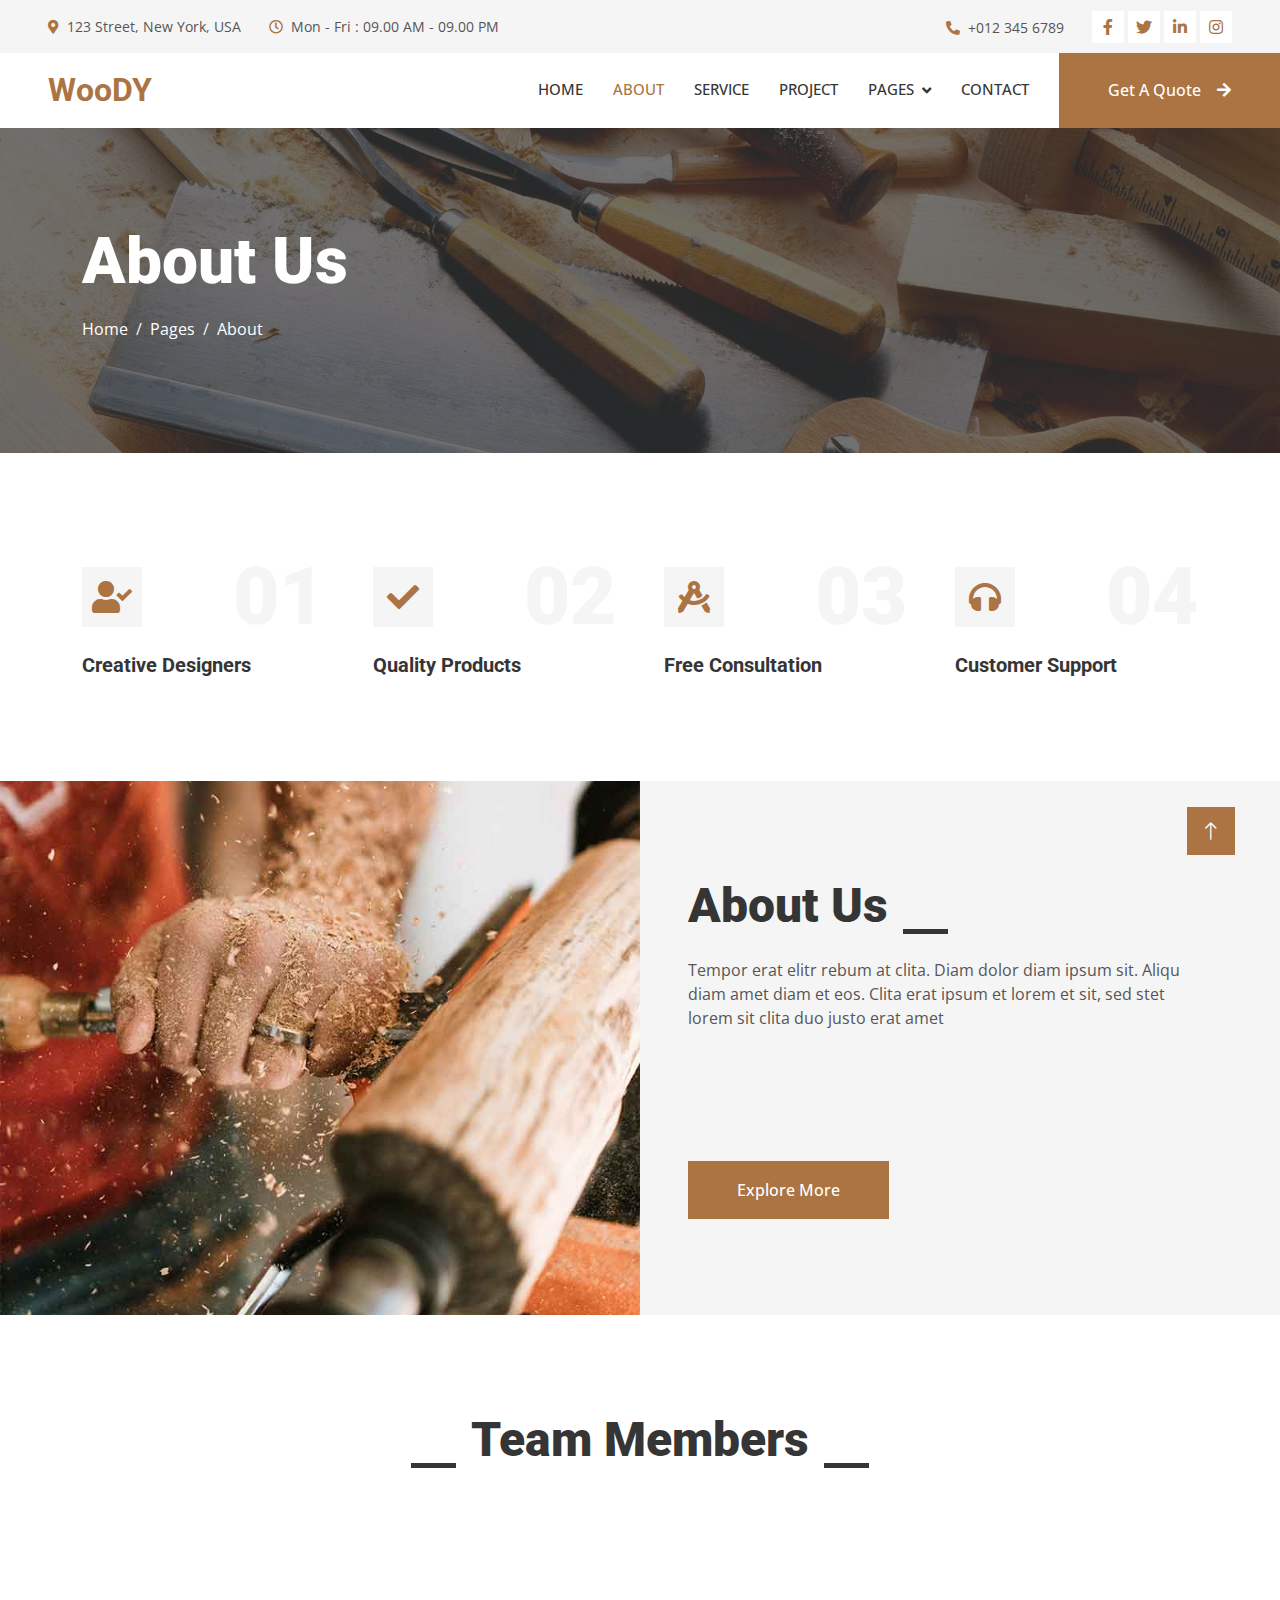
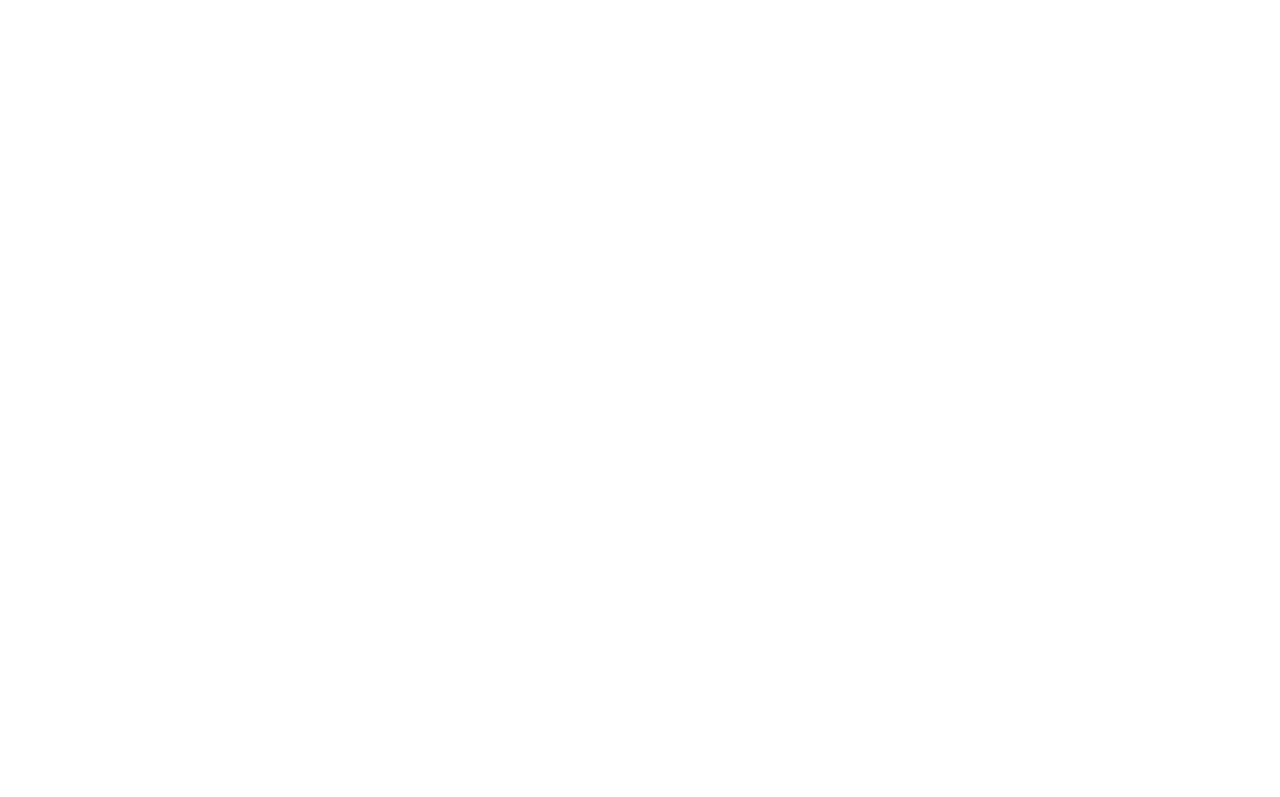
<file: about.html>
<!DOCTYPE html>
<html lang="en">

<head>
    <meta charset="utf-8">
    <title>Woody - Carpenter Website Template</title>
    <meta content="width=device-width, initial-scale=1.0" name="viewport">
    <meta content="" name="keywords">
    <meta content="" name="description">

    <!-- Favicon -->
    <link href="img/favicon.ico" rel="icon">

    <!-- Google Web Fonts -->
    <link rel="preconnect" href="https://fonts.googleapis.com">
    <link rel="preconnect" href="https://fonts.gstatic.com" crossorigin>
    <link href="https://fonts.googleapis.com/css2?family=Open+Sans:wght@400;500&family=Roboto:wght@500;700;900&display=swap" rel="stylesheet"> 

    <!-- Icon Font Stylesheet -->
    <link href="https://cdnjs.cloudflare.com/ajax/libs/font-awesome/5.10.0/css/all.min.css" rel="stylesheet">
    <link href="https://cdn.jsdelivr.net/npm/bootstrap-icons@1.4.1/font/bootstrap-icons.css" rel="stylesheet">

    <!-- Libraries Stylesheet -->
    <link href="lib/animate/animate.min.css" rel="stylesheet">
    <link href="lib/owlcarousel/assets/owl.carousel.min.css" rel="stylesheet">
    <link href="lib/lightbox/css/lightbox.min.css" rel="stylesheet">

    <!-- Customized Bootstrap Stylesheet -->
    <link href="css/bootstrap.min.css" rel="stylesheet">

    <!-- Template Stylesheet -->
    <link href="css/style.css" rel="stylesheet">
</head>

<body>
    <!-- Spinner Start -->
    <div id="spinner" class="show bg-white position-fixed translate-middle w-100 vh-100 top-50 start-50 d-flex align-items-center justify-content-center">
        <div class="spinner-grow text-primary" style="width: 3rem; height: 3rem;" role="status">
            <span class="sr-only">Loading...</span>
        </div>
    </div>
    <!-- Spinner End -->


    <!-- Topbar Start -->
    <div class="container-fluid bg-light p-0">
        <div class="row gx-0 d-none d-lg-flex">
            <div class="col-lg-7 px-5 text-start">
                <div class="h-100 d-inline-flex align-items-center py-3 me-4">
                    <small class="fa fa-map-marker-alt text-primary me-2"></small>
                    <small>123 Street, New York, USA</small>
                </div>
                <div class="h-100 d-inline-flex align-items-center py-3">
                    <small class="far fa-clock text-primary me-2"></small>
                    <small>Mon - Fri : 09.00 AM - 09.00 PM</small>
                </div>
            </div>
            <div class="col-lg-5 px-5 text-end">
                <div class="h-100 d-inline-flex align-items-center py-3 me-4">
                    <small class="fa fa-phone-alt text-primary me-2"></small>
                    <small>+012 345 6789</small>
                </div>
                <div class="h-100 d-inline-flex align-items-center">
                    <a class="btn btn-sm-square bg-white text-primary me-1" href=""><i class="fab fa-facebook-f"></i></a>
                    <a class="btn btn-sm-square bg-white text-primary me-1" href=""><i class="fab fa-twitter"></i></a>
                    <a class="btn btn-sm-square bg-white text-primary me-1" href=""><i class="fab fa-linkedin-in"></i></a>
                    <a class="btn btn-sm-square bg-white text-primary me-0" href=""><i class="fab fa-instagram"></i></a>
                </div>
            </div>
        </div>
    </div>
    <!-- Topbar End -->


    <!-- Navbar Start -->
    <nav class="navbar navbar-expand-lg bg-white navbar-light sticky-top p-0">
        <a href="index.html" class="navbar-brand d-flex align-items-center px-4 px-lg-5">
            <h2 class="m-0 text-primary">WooDY</h2>
        </a>
        <button type="button" class="navbar-toggler me-4" data-bs-toggle="collapse" data-bs-target="#navbarCollapse">
            <span class="navbar-toggler-icon"></span>
        </button>
        <div class="collapse navbar-collapse" id="navbarCollapse">
            <div class="navbar-nav ms-auto p-4 p-lg-0">
                <a href="index.html" class="nav-item nav-link">Home</a>
                <a href="about.html" class="nav-item nav-link active">About</a>
                <a href="service.html" class="nav-item nav-link">Service</a>
                <a href="project.html" class="nav-item nav-link">Project</a>
                <div class="nav-item dropdown">
                    <a href="#" class="nav-link dropdown-toggle" data-bs-toggle="dropdown">Pages</a>
                    <div class="dropdown-menu fade-up m-0">
                        <a href="feature.html" class="dropdown-item">Feature</a>
                        <a href="quote.html" class="dropdown-item">Free Quote</a>
                        <a href="team.html" class="dropdown-item">Our Team</a>
                        <a href="testimonial.html" class="dropdown-item">Testimonial</a>
                        <a href="404.html" class="dropdown-item">404 Page</a>
                    </div>
                </div>
                <a href="contact.html" class="nav-item nav-link">Contact</a>
            </div>
            <a href="" class="btn btn-primary py-4 px-lg-5 d-none d-lg-block">Get A Quote<i class="fa fa-arrow-right ms-3"></i></a>
        </div>
    </nav>
    <!-- Navbar End -->


    <!-- Page Header Start -->
    <div class="container-fluid page-header py-5 mb-5">
        <div class="container py-5">
            <h1 class="display-3 text-white mb-3 animated slideInDown">About Us</h1>
            <nav aria-label="breadcrumb animated slideInDown">
                <ol class="breadcrumb">
                    <li class="breadcrumb-item"><a class="text-white" href="#">Home</a></li>
                    <li class="breadcrumb-item"><a class="text-white" href="#">Pages</a></li>
                    <li class="breadcrumb-item text-white active" aria-current="page">About</li>
                </ol>
            </nav>
        </div>
    </div>
    <!-- Page Header End -->


    <!-- Feature Start -->
    <div class="container-xxl py-5">
        <div class="container">
            <div class="row g-5">
                <div class="col-md-6 col-lg-3 wow fadeIn" data-wow-delay="0.1s">
                    <div class="d-flex align-items-center justify-content-between mb-2">
                        <div class="d-flex align-items-center justify-content-center bg-light" style="width: 60px; height: 60px;">
                            <i class="fa fa-user-check fa-2x text-primary"></i>
                        </div>
                        <h1 class="display-1 text-light mb-0">01</h1>
                    </div>
                    <h5>Creative Designers</h5>
                </div>
                <div class="col-md-6 col-lg-3 wow fadeIn" data-wow-delay="0.3s">
                    <div class="d-flex align-items-center justify-content-between mb-2">
                        <div class="d-flex align-items-center justify-content-center bg-light" style="width: 60px; height: 60px;">
                            <i class="fa fa-check fa-2x text-primary"></i>
                        </div>
                        <h1 class="display-1 text-light mb-0">02</h1>
                    </div>
                    <h5>Quality Products</h5>
                </div>
                <div class="col-md-6 col-lg-3 wow fadeIn" data-wow-delay="0.5s">
                    <div class="d-flex align-items-center justify-content-between mb-2">
                        <div class="d-flex align-items-center justify-content-center bg-light" style="width: 60px; height: 60px;">
                            <i class="fa fa-drafting-compass fa-2x text-primary"></i>
                        </div>
                        <h1 class="display-1 text-light mb-0">03</h1>
                    </div>
                    <h5>Free Consultation</h5>
                </div>
                <div class="col-md-6 col-lg-3 wow fadeIn" data-wow-delay="0.7s">
                    <div class="d-flex align-items-center justify-content-between mb-2">
                        <div class="d-flex align-items-center justify-content-center bg-light" style="width: 60px; height: 60px;">
                            <i class="fa fa-headphones fa-2x text-primary"></i>
                        </div>
                        <h1 class="display-1 text-light mb-0">04</h1>
                    </div>
                    <h5>Customer Support</h5>
                </div>
            </div>
        </div>
    </div>
    <!-- Feature Start -->



    <!-- About Start -->
    <div class="container-fluid bg-light overflow-hidden my-5 px-lg-0">
        <div class="container about px-lg-0">
            <div class="row g-0 mx-lg-0">
                <div class="col-lg-6 ps-lg-0" style="min-height: 400px;">
                    <div class="position-relative h-100">
                        <img class="position-absolute img-fluid w-100 h-100" src="img/about.jpg" style="object-fit: cover;" alt="">
                    </div>
                </div>
                <div class="col-lg-6 about-text py-5 wow fadeIn" data-wow-delay="0.5s">
                    <div class="p-lg-5 pe-lg-0">
                        <div class="section-title text-start">
                            <h1 class="display-5 mb-4">About Us</h1>
                        </div>
                        <p class="mb-4 pb-2">Tempor erat elitr rebum at clita. Diam dolor diam ipsum sit. Aliqu diam amet diam et eos. Clita erat ipsum et lorem et sit, sed stet lorem sit clita duo justo erat amet</p>
                        <div class="row g-4 mb-4 pb-2">
                            <div class="col-sm-6 wow fadeIn" data-wow-delay="0.1s">
                                <div class="d-flex align-items-center">
                                    <div class="d-flex flex-shrink-0 align-items-center justify-content-center bg-white" style="width: 60px; height: 60px;">
                                        <i class="fa fa-users fa-2x text-primary"></i>
                                    </div>
                                    <div class="ms-3">
                                        <h2 class="text-primary mb-1" data-toggle="counter-up">1234</h2>
                                        <p class="fw-medium mb-0">Happy Clients</p>
                                    </div>
                                </div>
                            </div>
                            <div class="col-sm-6 wow fadeIn" data-wow-delay="0.3s">
                                <div class="d-flex align-items-center">
                                    <div class="d-flex flex-shrink-0 align-items-center justify-content-center bg-white" style="width: 60px; height: 60px;">
                                        <i class="fa fa-check fa-2x text-primary"></i>
                                    </div>
                                    <div class="ms-3">
                                        <h2 class="text-primary mb-1" data-toggle="counter-up">1234</h2>
                                        <p class="fw-medium mb-0">Projects Done</p>
                                    </div>
                                </div>
                            </div>
                        </div>
                        <a href="" class="btn btn-primary py-3 px-5">Explore More</a>
                    </div>
                </div>
            </div>
        </div>
    </div>
    <!-- About End -->


    <!-- Team Start -->
    <div class="container-xxl py-5">
        <div class="container">
            <div class="section-title text-center">
                <h1 class="display-5 mb-5">Team Members</h1>
            </div>
            <div class="row g-4">
                <div class="col-lg-3 col-md-6 wow fadeInUp" data-wow-delay="0.1s">
                    <div class="team-item">
                        <div class="overflow-hidden position-relative">
                            <img class="img-fluid" src="img/team-1.jpg" alt="">
                            <div class="team-social">
                                <a class="btn btn-square" href=""><i class="fab fa-facebook-f"></i></a>
                                <a class="btn btn-square" href=""><i class="fab fa-twitter"></i></a>
                                <a class="btn btn-square" href=""><i class="fab fa-instagram"></i></a>
                            </div>
                        </div>
                        <div class="text-center border border-5 border-light border-top-0 p-4">
                            <h5 class="mb-0">Full Name</h5>
                            <small>Designation</small>
                        </div>
                    </div>
                </div>
                <div class="col-lg-3 col-md-6 wow fadeInUp" data-wow-delay="0.3s">
                    <div class="team-item">
                        <div class="overflow-hidden position-relative">
                            <img class="img-fluid" src="img/team-2.jpg" alt="">
                            <div class="team-social">
                                <a class="btn btn-square" href=""><i class="fab fa-facebook-f"></i></a>
                                <a class="btn btn-square" href=""><i class="fab fa-twitter"></i></a>
                                <a class="btn btn-square" href=""><i class="fab fa-instagram"></i></a>
                            </div>
                        </div>
                        <div class="text-center border border-5 border-light border-top-0 p-4">
                            <h5 class="mb-0">Full Name</h5>
                            <small>Designation</small>
                        </div>
                    </div>
                </div>
                <div class="col-lg-3 col-md-6 wow fadeInUp" data-wow-delay="0.5s">
                    <div class="team-item">
                        <div class="overflow-hidden position-relative">
                            <img class="img-fluid" src="img/team-3.jpg" alt="">
                            <div class="team-social">
                                <a class="btn btn-square" href=""><i class="fab fa-facebook-f"></i></a>
                                <a class="btn btn-square" href=""><i class="fab fa-twitter"></i></a>
                                <a class="btn btn-square" href=""><i class="fab fa-instagram"></i></a>
                            </div>
                        </div>
                        <div class="text-center border border-5 border-light border-top-0 p-4">
                            <h5 class="mb-0">Full Name</h5>
                            <small>Designation</small>
                        </div>
                    </div>
                </div>
                <div class="col-lg-3 col-md-6 wow fadeInUp" data-wow-delay="0.7s">
                    <div class="team-item">
                        <div class="overflow-hidden position-relative">
                            <img class="img-fluid" src="img/team-4.jpg" alt="">
                            <div class="team-social">
                                <a class="btn btn-square" href=""><i class="fab fa-facebook-f"></i></a>
                                <a class="btn btn-square" href=""><i class="fab fa-twitter"></i></a>
                                <a class="btn btn-square" href=""><i class="fab fa-instagram"></i></a>
                            </div>
                        </div>
                        <div class="text-center border border-5 border-light border-top-0 p-4">
                            <h5 class="mb-0">Full Name</h5>
                            <small>Designation</small>
                        </div>
                    </div>
                </div>
            </div>
        </div>
    </div>
    <!-- Team End -->
        

    <!-- Footer Start -->
    <div class="container-fluid bg-dark text-light footer mt-5 pt-5 wow fadeIn" data-wow-delay="0.1s">
        <div class="container py-5">
            <div class="row g-5">
                <div class="col-lg-3 col-md-6">
                    <h4 class="text-light mb-4">Address</h4>
                    <p class="mb-2"><i class="fa fa-map-marker-alt me-3"></i>123 Street, New York, USA</p>
                    <p class="mb-2"><i class="fa fa-phone-alt me-3"></i>+012 345 67890</p>
                    <p class="mb-2"><i class="fa fa-envelope me-3"></i>info@example.com</p>
                    <div class="d-flex pt-2">
                        <a class="btn btn-outline-light btn-social" href=""><i class="fab fa-twitter"></i></a>
                        <a class="btn btn-outline-light btn-social" href=""><i class="fab fa-facebook-f"></i></a>
                        <a class="btn btn-outline-light btn-social" href=""><i class="fab fa-youtube"></i></a>
                        <a class="btn btn-outline-light btn-social" href=""><i class="fab fa-linkedin-in"></i></a>
                    </div>
                </div>
                <div class="col-lg-3 col-md-6">
                    <h4 class="text-light mb-4">Services</h4>
                    <a class="btn btn-link" href="">General Carpentry</a>
                    <a class="btn btn-link" href="">Furniture Remodeling</a>
                    <a class="btn btn-link" href="">Wooden Floor</a>
                    <a class="btn btn-link" href="">Wooden Furniture</a>
                    <a class="btn btn-link" href="">Custom Carpentry</a>
                </div>
                <div class="col-lg-3 col-md-6">
                    <h4 class="text-light mb-4">Quick Links</h4>
                    <a class="btn btn-link" href="">About Us</a>
                    <a class="btn btn-link" href="">Contact Us</a>
                    <a class="btn btn-link" href="">Our Services</a>
                    <a class="btn btn-link" href="">Terms & Condition</a>
                    <a class="btn btn-link" href="">Support</a>
                </div>
                <div class="col-lg-3 col-md-6">
                    <h4 class="text-light mb-4">Newsletter</h4>
                    <p>Dolor amet sit justo amet elitr clita ipsum elitr est.</p>
                    <div class="position-relative mx-auto" style="max-width: 400px;">
                        <input class="form-control border-0 w-100 py-3 ps-4 pe-5" type="text" placeholder="Your email">
                        <button type="button" class="btn btn-primary py-2 position-absolute top-0 end-0 mt-2 me-2">SignUp</button>
                    </div>
                </div>
            </div>
        </div>
        <div class="container">
            <div class="copyright">
                <div class="row">
                    <div class="col-md-6 text-center text-md-start mb-3 mb-md-0">
                        &copy; <a class="border-bottom" href="#">Your Site Name</a>, All Right Reserved.
                    </div>
                    <div class="col-md-6 text-center text-md-end">
                        <!--/*** This template is free as long as you keep the footer author’s credit link/attribution link/backlink. If you'd like to use the template without the footer author’s credit link/attribution link/backlink, you can purchase the Credit Removal License from "https://htmlcodex.com/credit-removal". Thank you for your support. ***/-->
                        Designed By <a class="border-bottom" href="https://htmlcodex.com">HTML Codex</a>
                    </div>
                </div>
            </div>
        </div>
    </div>
    <!-- Footer End -->


    <!-- Back to Top -->
    <a href="#" class="btn btn-lg btn-primary btn-lg-square rounded-0 back-to-top"><i class="bi bi-arrow-up"></i></a>


    <!-- JavaScript Libraries -->
    <script src="https://code.jquery.com/jquery-3.4.1.min.js"></script>
    <script src="https://cdn.jsdelivr.net/npm/bootstrap@5.0.0/dist/js/bootstrap.bundle.min.js"></script>
    <script src="lib/wow/wow.min.js"></script>
    <script src="lib/easing/easing.min.js"></script>
    <script src="lib/waypoints/waypoints.min.js"></script>
    <script src="lib/counterup/counterup.min.js"></script>
    <script src="lib/owlcarousel/owl.carousel.min.js"></script>
    <script src="lib/isotope/isotope.pkgd.min.js"></script>
    <script src="lib/lightbox/js/lightbox.min.js"></script>

    <!-- Template Javascript -->
    <script src="js/main.js"></script>
</body>

</html>
</file>
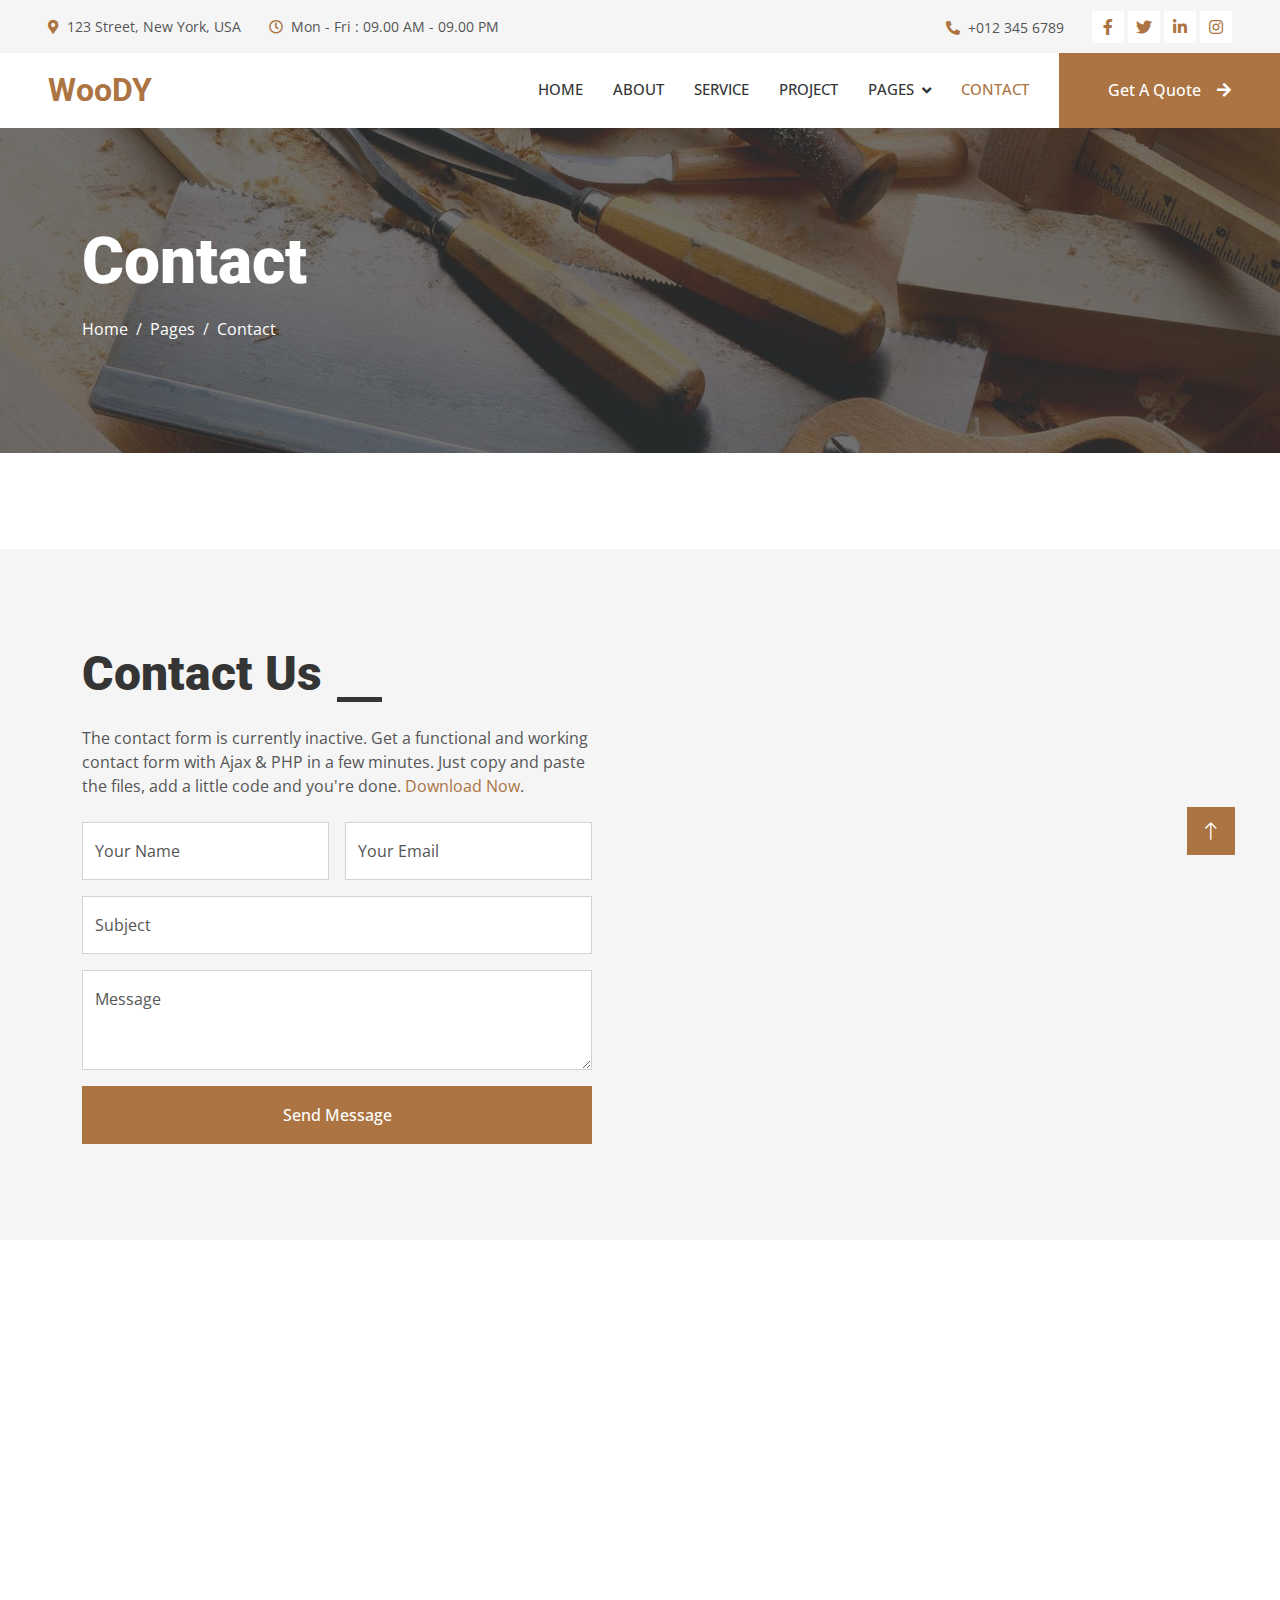
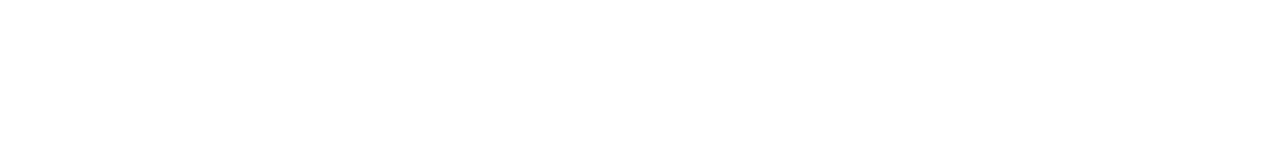
<file: contact.html>
<!DOCTYPE html>
<html lang="en">

<head>
    <meta charset="utf-8">
    <title>Woody - Carpenter Website Template</title>
    <meta content="width=device-width, initial-scale=1.0" name="viewport">
    <meta content="" name="keywords">
    <meta content="" name="description">

    <!-- Favicon -->
    <link href="img/favicon.ico" rel="icon">

    <!-- Google Web Fonts -->
    <link rel="preconnect" href="https://fonts.googleapis.com">
    <link rel="preconnect" href="https://fonts.gstatic.com" crossorigin>
    <link href="https://fonts.googleapis.com/css2?family=Open+Sans:wght@400;500&family=Roboto:wght@500;700;900&display=swap" rel="stylesheet"> 

    <!-- Icon Font Stylesheet -->
    <link href="https://cdnjs.cloudflare.com/ajax/libs/font-awesome/5.10.0/css/all.min.css" rel="stylesheet">
    <link href="https://cdn.jsdelivr.net/npm/bootstrap-icons@1.4.1/font/bootstrap-icons.css" rel="stylesheet">

    <!-- Libraries Stylesheet -->
    <link href="lib/animate/animate.min.css" rel="stylesheet">
    <link href="lib/owlcarousel/assets/owl.carousel.min.css" rel="stylesheet">
    <link href="lib/lightbox/css/lightbox.min.css" rel="stylesheet">

    <!-- Customized Bootstrap Stylesheet -->
    <link href="css/bootstrap.min.css" rel="stylesheet">

    <!-- Template Stylesheet -->
    <link href="css/style.css" rel="stylesheet">
</head>

<body>
    <!-- Spinner Start -->
    <div id="spinner" class="show bg-white position-fixed translate-middle w-100 vh-100 top-50 start-50 d-flex align-items-center justify-content-center">
        <div class="spinner-grow text-primary" style="width: 3rem; height: 3rem;" role="status">
            <span class="sr-only">Loading...</span>
        </div>
    </div>
    <!-- Spinner End -->


    <!-- Topbar Start -->
    <div class="container-fluid bg-light p-0">
        <div class="row gx-0 d-none d-lg-flex">
            <div class="col-lg-7 px-5 text-start">
                <div class="h-100 d-inline-flex align-items-center py-3 me-4">
                    <small class="fa fa-map-marker-alt text-primary me-2"></small>
                    <small>123 Street, New York, USA</small>
                </div>
                <div class="h-100 d-inline-flex align-items-center py-3">
                    <small class="far fa-clock text-primary me-2"></small>
                    <small>Mon - Fri : 09.00 AM - 09.00 PM</small>
                </div>
            </div>
            <div class="col-lg-5 px-5 text-end">
                <div class="h-100 d-inline-flex align-items-center py-3 me-4">
                    <small class="fa fa-phone-alt text-primary me-2"></small>
                    <small>+012 345 6789</small>
                </div>
                <div class="h-100 d-inline-flex align-items-center">
                    <a class="btn btn-sm-square bg-white text-primary me-1" href=""><i class="fab fa-facebook-f"></i></a>
                    <a class="btn btn-sm-square bg-white text-primary me-1" href=""><i class="fab fa-twitter"></i></a>
                    <a class="btn btn-sm-square bg-white text-primary me-1" href=""><i class="fab fa-linkedin-in"></i></a>
                    <a class="btn btn-sm-square bg-white text-primary me-0" href=""><i class="fab fa-instagram"></i></a>
                </div>
            </div>
        </div>
    </div>
    <!-- Topbar End -->


    <!-- Navbar Start -->
    <nav class="navbar navbar-expand-lg bg-white navbar-light sticky-top p-0">
        <a href="index.html" class="navbar-brand d-flex align-items-center px-4 px-lg-5">
            <h2 class="m-0 text-primary">WooDY</h2>
        </a>
        <button type="button" class="navbar-toggler me-4" data-bs-toggle="collapse" data-bs-target="#navbarCollapse">
            <span class="navbar-toggler-icon"></span>
        </button>
        <div class="collapse navbar-collapse" id="navbarCollapse">
            <div class="navbar-nav ms-auto p-4 p-lg-0">
                <a href="index.html" class="nav-item nav-link">Home</a>
                <a href="about.html" class="nav-item nav-link">About</a>
                <a href="service.html" class="nav-item nav-link">Service</a>
                <a href="project.html" class="nav-item nav-link">Project</a>
                <div class="nav-item dropdown">
                    <a href="#" class="nav-link dropdown-toggle" data-bs-toggle="dropdown">Pages</a>
                    <div class="dropdown-menu fade-up m-0">
                        <a href="feature.html" class="dropdown-item">Feature</a>
                        <a href="quote.html" class="dropdown-item">Free Quote</a>
                        <a href="team.html" class="dropdown-item">Our Team</a>
                        <a href="testimonial.html" class="dropdown-item">Testimonial</a>
                        <a href="404.html" class="dropdown-item">404 Page</a>
                    </div>
                </div>
                <a href="contact.html" class="nav-item nav-link active">Contact</a>
            </div>
            <a href="" class="btn btn-primary py-4 px-lg-5 d-none d-lg-block">Get A Quote<i class="fa fa-arrow-right ms-3"></i></a>
        </div>
    </nav>
    <!-- Navbar End -->


    <!-- Page Header Start -->
    <div class="container-fluid page-header py-5 mb-5">
        <div class="container py-5">
            <h1 class="display-3 text-white mb-3 animated slideInDown">Contact</h1>
            <nav aria-label="breadcrumb animated slideInDown">
                <ol class="breadcrumb">
                    <li class="breadcrumb-item"><a class="text-white" href="#">Home</a></li>
                    <li class="breadcrumb-item"><a class="text-white" href="#">Pages</a></li>
                    <li class="breadcrumb-item text-white active" aria-current="page">Contact</li>
                </ol>
            </nav>
        </div>
    </div>
    <!-- Page Header End -->


    <!-- Contact Start -->
    <div class="container-fluid bg-light overflow-hidden px-lg-0" style="margin: 6rem 0;">
        <div class="container contact px-lg-0">
            <div class="row g-0 mx-lg-0">
                <div class="col-lg-6 contact-text py-5 wow fadeIn" data-wow-delay="0.5s">
                    <div class="p-lg-5 ps-lg-0">
                        <div class="section-title text-start">
                            <h1 class="display-5 mb-4">Contact Us</h1>
                        </div>
                        <p class="mb-4">The contact form is currently inactive. Get a functional and working contact form with Ajax & PHP in a few minutes. Just copy and paste the files, add a little code and you're done. <a href="https://htmlcodex.com/contact-form">Download Now</a>.</p>
                        <form>
                            <div class="row g-3">
                                <div class="col-md-6">
                                    <div class="form-floating">
                                        <input type="text" class="form-control" id="name" placeholder="Your Name">
                                        <label for="name">Your Name</label>
                                    </div>
                                </div>
                                <div class="col-md-6">
                                    <div class="form-floating">
                                        <input type="email" class="form-control" id="email" placeholder="Your Email">
                                        <label for="email">Your Email</label>
                                    </div>
                                </div>
                                <div class="col-12">
                                    <div class="form-floating">
                                        <input type="text" class="form-control" id="subject" placeholder="Subject">
                                        <label for="subject">Subject</label>
                                    </div>
                                </div>
                                <div class="col-12">
                                    <div class="form-floating">
                                        <textarea class="form-control" placeholder="Leave a message here" id="message" style="height: 100px"></textarea>
                                        <label for="message">Message</label>
                                    </div>
                                </div>
                                <div class="col-12">
                                    <button class="btn btn-primary w-100 py-3" type="submit">Send Message</button>
                                </div>
                            </div>
                        </form>
                    </div>
                </div>
                <div class="col-lg-6 pe-lg-0" style="min-height: 400px;">
                    <div class="position-relative h-100">
                        <iframe class="position-absolute w-100 h-100" style="object-fit: cover;"
                        src="https://www.google.com/maps/embed?pb=!1m18!1m12!1m3!1d3001156.4288297426!2d-78.01371936852176!3d42.72876761954724!2m3!1f0!2f0!3f0!3m2!1i1024!2i768!4f13.1!3m3!1m2!1s0x4ccc4bf0f123a5a9%3A0xddcfc6c1de189567!2sNew%20York%2C%20USA!5e0!3m2!1sen!2sbd!4v1603794290143!5m2!1sen!2sbd"
                        frameborder="0" allowfullscreen="" aria-hidden="false"
                        tabindex="0"></iframe>
                    </div>
                </div>
            </div>
        </div>
    </div>
    <!-- Contact End -->


    <!-- Footer Start -->
    <div class="container-fluid bg-dark text-light footer pt-5 wow fadeIn" data-wow-delay="0.1s" style="margin-top: 6rem;">
        <div class="container py-5">
            <div class="row g-5">
                <div class="col-lg-3 col-md-6">
                    <h4 class="text-light mb-4">Address</h4>
                    <p class="mb-2"><i class="fa fa-map-marker-alt me-3"></i>123 Street, New York, USA</p>
                    <p class="mb-2"><i class="fa fa-phone-alt me-3"></i>+012 345 67890</p>
                    <p class="mb-2"><i class="fa fa-envelope me-3"></i>info@example.com</p>
                    <div class="d-flex pt-2">
                        <a class="btn btn-outline-light btn-social" href=""><i class="fab fa-twitter"></i></a>
                        <a class="btn btn-outline-light btn-social" href=""><i class="fab fa-facebook-f"></i></a>
                        <a class="btn btn-outline-light btn-social" href=""><i class="fab fa-youtube"></i></a>
                        <a class="btn btn-outline-light btn-social" href=""><i class="fab fa-linkedin-in"></i></a>
                    </div>
                </div>
                <div class="col-lg-3 col-md-6">
                    <h4 class="text-light mb-4">Services</h4>
                    <a class="btn btn-link" href="">Air Freight</a>
                    <a class="btn btn-link" href="">Sea Freight</a>
                    <a class="btn btn-link" href="">Road Freight</a>
                    <a class="btn btn-link" href="">Logistic Solutions</a>
                    <a class="btn btn-link" href="">Industry solutions</a>
                </div>
                <div class="col-lg-3 col-md-6">
                    <h4 class="text-light mb-4">Quick Links</h4>
                    <a class="btn btn-link" href="">About Us</a>
                    <a class="btn btn-link" href="">Contact Us</a>
                    <a class="btn btn-link" href="">Our Services</a>
                    <a class="btn btn-link" href="">Terms & Condition</a>
                    <a class="btn btn-link" href="">Support</a>
                </div>
                <div class="col-lg-3 col-md-6">
                    <h4 class="text-light mb-4">Newsletter</h4>
                    <p>Dolor amet sit justo amet elitr clita ipsum elitr est.</p>
                    <div class="position-relative mx-auto" style="max-width: 400px;">
                        <input class="form-control border-0 w-100 py-3 ps-4 pe-5" type="text" placeholder="Your email">
                        <button type="button" class="btn btn-primary py-2 position-absolute top-0 end-0 mt-2 me-2">SignUp</button>
                    </div>
                </div>
            </div>
        </div>
        <div class="container">
            <div class="copyright">
                <div class="row">
                    <div class="col-md-6 text-center text-md-start mb-3 mb-md-0">
                        &copy; <a class="border-bottom" href="#">Your Site Name</a>, All Right Reserved.
                    </div>
                    <div class="col-md-6 text-center text-md-end">
                        <!--/*** This template is free as long as you keep the footer author’s credit link/attribution link/backlink. If you'd like to use the template without the footer author’s credit link/attribution link/backlink, you can purchase the Credit Removal License from "https://htmlcodex.com/credit-removal". Thank you for your support. ***/-->
                        Designed By <a class="border-bottom" href="https://htmlcodex.com">HTML Codex</a>
                    </div>
                </div>
            </div>
        </div>
    </div>
    <!-- Footer End -->


    <!-- Back to Top -->
    <a href="#" class="btn btn-lg btn-primary btn-lg-square rounded-0 back-to-top"><i class="bi bi-arrow-up"></i></a>


    <!-- JavaScript Libraries -->
    <script src="https://code.jquery.com/jquery-3.4.1.min.js"></script>
    <script src="https://cdn.jsdelivr.net/npm/bootstrap@5.0.0/dist/js/bootstrap.bundle.min.js"></script>
    <script src="lib/wow/wow.min.js"></script>
    <script src="lib/easing/easing.min.js"></script>
    <script src="lib/waypoints/waypoints.min.js"></script>
    <script src="lib/counterup/counterup.min.js"></script>
    <script src="lib/owlcarousel/owl.carousel.min.js"></script>

    <!-- Template Javascript -->
    <script src="js/main.js"></script>
</body>

</html>
</file>
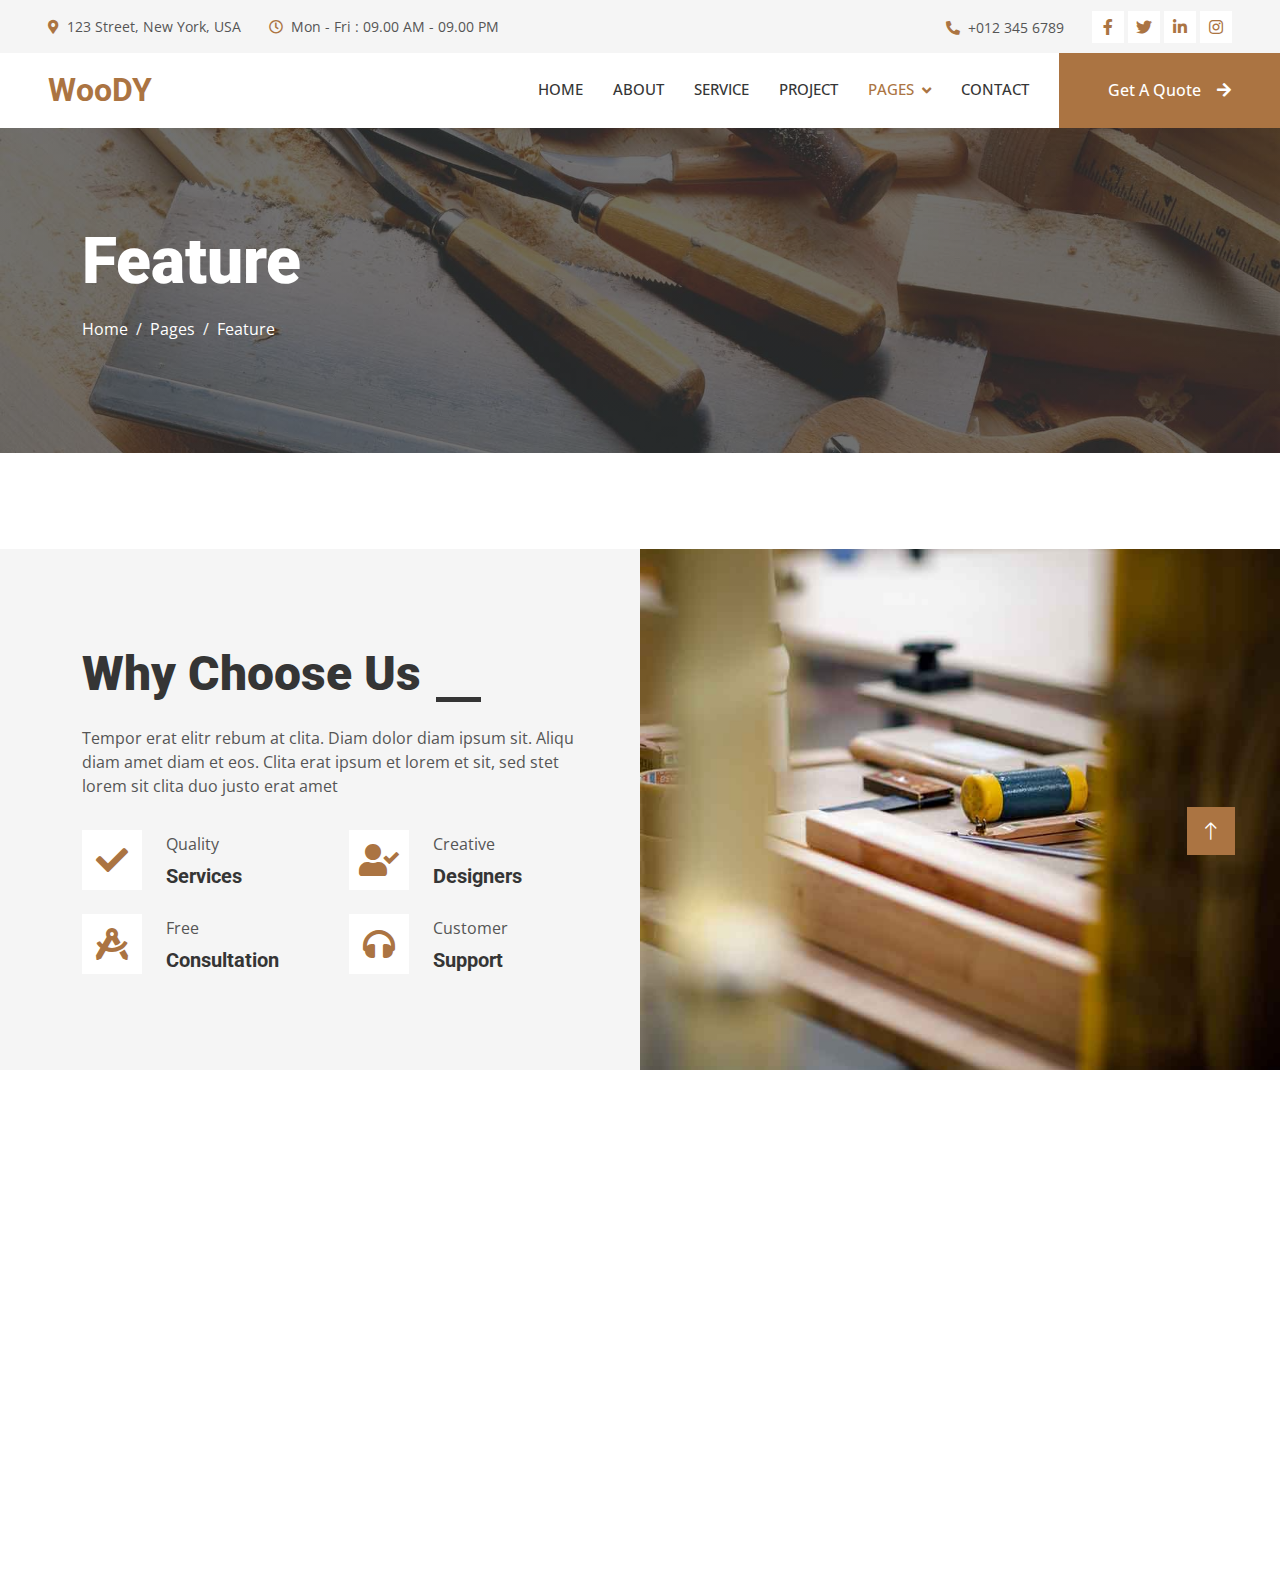
<file: feature.html>
<!DOCTYPE html>
<html lang="en">

<head>
    <meta charset="utf-8">
    <title>Woody - Carpenter Website Template</title>
    <meta content="width=device-width, initial-scale=1.0" name="viewport">
    <meta content="" name="keywords">
    <meta content="" name="description">

    <!-- Favicon -->
    <link href="img/favicon.ico" rel="icon">

    <!-- Google Web Fonts -->
    <link rel="preconnect" href="https://fonts.googleapis.com">
    <link rel="preconnect" href="https://fonts.gstatic.com" crossorigin>
    <link href="https://fonts.googleapis.com/css2?family=Open+Sans:wght@400;500&family=Roboto:wght@500;700;900&display=swap" rel="stylesheet"> 

    <!-- Icon Font Stylesheet -->
    <link href="https://cdnjs.cloudflare.com/ajax/libs/font-awesome/5.10.0/css/all.min.css" rel="stylesheet">
    <link href="https://cdn.jsdelivr.net/npm/bootstrap-icons@1.4.1/font/bootstrap-icons.css" rel="stylesheet">

    <!-- Libraries Stylesheet -->
    <link href="lib/animate/animate.min.css" rel="stylesheet">
    <link href="lib/owlcarousel/assets/owl.carousel.min.css" rel="stylesheet">
    <link href="lib/lightbox/css/lightbox.min.css" rel="stylesheet">

    <!-- Customized Bootstrap Stylesheet -->
    <link href="css/bootstrap.min.css" rel="stylesheet">

    <!-- Template Stylesheet -->
    <link href="css/style.css" rel="stylesheet">
</head>

<body>
    <!-- Spinner Start -->
    <div id="spinner" class="show bg-white position-fixed translate-middle w-100 vh-100 top-50 start-50 d-flex align-items-center justify-content-center">
        <div class="spinner-grow text-primary" style="width: 3rem; height: 3rem;" role="status">
            <span class="sr-only">Loading...</span>
        </div>
    </div>
    <!-- Spinner End -->


    <!-- Topbar Start -->
    <div class="container-fluid bg-light p-0">
        <div class="row gx-0 d-none d-lg-flex">
            <div class="col-lg-7 px-5 text-start">
                <div class="h-100 d-inline-flex align-items-center py-3 me-4">
                    <small class="fa fa-map-marker-alt text-primary me-2"></small>
                    <small>123 Street, New York, USA</small>
                </div>
                <div class="h-100 d-inline-flex align-items-center py-3">
                    <small class="far fa-clock text-primary me-2"></small>
                    <small>Mon - Fri : 09.00 AM - 09.00 PM</small>
                </div>
            </div>
            <div class="col-lg-5 px-5 text-end">
                <div class="h-100 d-inline-flex align-items-center py-3 me-4">
                    <small class="fa fa-phone-alt text-primary me-2"></small>
                    <small>+012 345 6789</small>
                </div>
                <div class="h-100 d-inline-flex align-items-center">
                    <a class="btn btn-sm-square bg-white text-primary me-1" href=""><i class="fab fa-facebook-f"></i></a>
                    <a class="btn btn-sm-square bg-white text-primary me-1" href=""><i class="fab fa-twitter"></i></a>
                    <a class="btn btn-sm-square bg-white text-primary me-1" href=""><i class="fab fa-linkedin-in"></i></a>
                    <a class="btn btn-sm-square bg-white text-primary me-0" href=""><i class="fab fa-instagram"></i></a>
                </div>
            </div>
        </div>
    </div>
    <!-- Topbar End -->


    <!-- Navbar Start -->
    <nav class="navbar navbar-expand-lg bg-white navbar-light sticky-top p-0">
        <a href="index.html" class="navbar-brand d-flex align-items-center px-4 px-lg-5">
            <h2 class="m-0 text-primary">WooDY</h2>
        </a>
        <button type="button" class="navbar-toggler me-4" data-bs-toggle="collapse" data-bs-target="#navbarCollapse">
            <span class="navbar-toggler-icon"></span>
        </button>
        <div class="collapse navbar-collapse" id="navbarCollapse">
            <div class="navbar-nav ms-auto p-4 p-lg-0">
                <a href="index.html" class="nav-item nav-link">Home</a>
                <a href="about.html" class="nav-item nav-link">About</a>
                <a href="service.html" class="nav-item nav-link">Service</a>
                <a href="project.html" class="nav-item nav-link">Project</a>
                <div class="nav-item dropdown">
                    <a href="#" class="nav-link dropdown-toggle active" data-bs-toggle="dropdown">Pages</a>
                    <div class="dropdown-menu fade-up m-0">
                        <a href="feature.html" class="dropdown-item active">Feature</a>
                        <a href="quote.html" class="dropdown-item">Free Quote</a>
                        <a href="team.html" class="dropdown-item">Our Team</a>
                        <a href="testimonial.html" class="dropdown-item">Testimonial</a>
                        <a href="404.html" class="dropdown-item">404 Page</a>
                    </div>
                </div>
                <a href="contact.html" class="nav-item nav-link">Contact</a>
            </div>
            <a href="" class="btn btn-primary py-4 px-lg-5 d-none d-lg-block">Get A Quote<i class="fa fa-arrow-right ms-3"></i></a>
        </div>
    </nav>
    <!-- Navbar End -->


    <!-- Page Header Start -->
    <div class="container-fluid page-header py-5 mb-5">
        <div class="container py-5">
            <h1 class="display-3 text-white mb-3 animated slideInDown">Feature</h1>
            <nav aria-label="breadcrumb animated slideInDown">
                <ol class="breadcrumb">
                    <li class="breadcrumb-item"><a class="text-white" href="#">Home</a></li>
                    <li class="breadcrumb-item"><a class="text-white" href="#">Pages</a></li>
                    <li class="breadcrumb-item text-white active" aria-current="page">Feature</li>
                </ol>
            </nav>
        </div>
    </div>
    <!-- Page Header End -->


    <!-- Feature Start -->
    <div class="container-fluid bg-light overflow-hidden px-lg-0" style="margin: 6rem 0;">
        <div class="container feature px-lg-0">
            <div class="row g-0 mx-lg-0">
                <div class="col-lg-6 feature-text py-5 wow fadeIn" data-wow-delay="0.5s">
                    <div class="p-lg-5 ps-lg-0">
                        <div class="section-title text-start">
                            <h1 class="display-5 mb-4">Why Choose Us</h1>
                        </div>
                        <p class="mb-4 pb-2">Tempor erat elitr rebum at clita. Diam dolor diam ipsum sit. Aliqu diam amet diam et eos. Clita erat ipsum et lorem et sit, sed stet lorem sit clita duo justo erat amet</p>
                        <div class="row g-4">
                            <div class="col-6">
                                <div class="d-flex align-items-center">
                                    <div class="d-flex flex-shrink-0 align-items-center justify-content-center bg-white" style="width: 60px; height: 60px;">
                                        <i class="fa fa-check fa-2x text-primary"></i>
                                    </div>
                                    <div class="ms-4">
                                        <p class="mb-2">Quality</p>
                                        <h5 class="mb-0">Services</h5>
                                    </div>
                                </div>
                            </div>
                            <div class="col-6">
                                <div class="d-flex align-items-center">
                                    <div class="d-flex flex-shrink-0 align-items-center justify-content-center bg-white" style="width: 60px; height: 60px;">
                                        <i class="fa fa-user-check fa-2x text-primary"></i>
                                    </div>
                                    <div class="ms-4">
                                        <p class="mb-2">Creative</p>
                                        <h5 class="mb-0">Designers</h5>
                                    </div>
                                </div>
                            </div>
                            <div class="col-6">
                                <div class="d-flex align-items-center">
                                    <div class="d-flex flex-shrink-0 align-items-center justify-content-center bg-white" style="width: 60px; height: 60px;">
                                        <i class="fa fa-drafting-compass fa-2x text-primary"></i>
                                    </div>
                                    <div class="ms-4">
                                        <p class="mb-2">Free</p>
                                        <h5 class="mb-0">Consultation</h5>
                                    </div>
                                </div>
                            </div>
                            <div class="col-6">
                                <div class="d-flex align-items-center">
                                    <div class="d-flex flex-shrink-0 align-items-center justify-content-center bg-white" style="width: 60px; height: 60px;">
                                        <i class="fa fa-headphones fa-2x text-primary"></i>
                                    </div>
                                    <div class="ms-4">
                                        <p class="mb-2">Customer</p>
                                        <h5 class="mb-0">Support</h5>
                                    </div>
                                </div>
                            </div>
                        </div>
                    </div>
                </div>
                <div class="col-lg-6 pe-lg-0" style="min-height: 400px;">
                    <div class="position-relative h-100">
                        <img class="position-absolute img-fluid w-100 h-100" src="img/feature.jpg" style="object-fit: cover;" alt="">
                    </div>
                </div>
            </div>
        </div>
    </div>
    <!-- Feature End -->
        

    <!-- Footer Start -->
    <div class="container-fluid bg-dark text-light footer mt-5 pt-5 wow fadeIn" data-wow-delay="0.1s">
        <div class="container py-5">
            <div class="row g-5">
                <div class="col-lg-3 col-md-6">
                    <h4 class="text-light mb-4">Address</h4>
                    <p class="mb-2"><i class="fa fa-map-marker-alt me-3"></i>123 Street, New York, USA</p>
                    <p class="mb-2"><i class="fa fa-phone-alt me-3"></i>+012 345 67890</p>
                    <p class="mb-2"><i class="fa fa-envelope me-3"></i>info@example.com</p>
                    <div class="d-flex pt-2">
                        <a class="btn btn-outline-light btn-social" href=""><i class="fab fa-twitter"></i></a>
                        <a class="btn btn-outline-light btn-social" href=""><i class="fab fa-facebook-f"></i></a>
                        <a class="btn btn-outline-light btn-social" href=""><i class="fab fa-youtube"></i></a>
                        <a class="btn btn-outline-light btn-social" href=""><i class="fab fa-linkedin-in"></i></a>
                    </div>
                </div>
                <div class="col-lg-3 col-md-6">
                    <h4 class="text-light mb-4">Services</h4>
                    <a class="btn btn-link" href="">General Carpentry</a>
                    <a class="btn btn-link" href="">Furniture Remodeling</a>
                    <a class="btn btn-link" href="">Wooden Floor</a>
                    <a class="btn btn-link" href="">Wooden Furniture</a>
                    <a class="btn btn-link" href="">Custom Carpentry</a>
                </div>
                <div class="col-lg-3 col-md-6">
                    <h4 class="text-light mb-4">Quick Links</h4>
                    <a class="btn btn-link" href="">About Us</a>
                    <a class="btn btn-link" href="">Contact Us</a>
                    <a class="btn btn-link" href="">Our Services</a>
                    <a class="btn btn-link" href="">Terms & Condition</a>
                    <a class="btn btn-link" href="">Support</a>
                </div>
                <div class="col-lg-3 col-md-6">
                    <h4 class="text-light mb-4">Newsletter</h4>
                    <p>Dolor amet sit justo amet elitr clita ipsum elitr est.</p>
                    <div class="position-relative mx-auto" style="max-width: 400px;">
                        <input class="form-control border-0 w-100 py-3 ps-4 pe-5" type="text" placeholder="Your email">
                        <button type="button" class="btn btn-primary py-2 position-absolute top-0 end-0 mt-2 me-2">SignUp</button>
                    </div>
                </div>
            </div>
        </div>
        <div class="container">
            <div class="copyright">
                <div class="row">
                    <div class="col-md-6 text-center text-md-start mb-3 mb-md-0">
                        &copy; <a class="border-bottom" href="#">Your Site Name</a>, All Right Reserved.
                    </div>
                    <div class="col-md-6 text-center text-md-end">
                        <!--/*** This template is free as long as you keep the footer author’s credit link/attribution link/backlink. If you'd like to use the template without the footer author’s credit link/attribution link/backlink, you can purchase the Credit Removal License from "https://htmlcodex.com/credit-removal". Thank you for your support. ***/-->
                        Designed By <a class="border-bottom" href="https://htmlcodex.com">HTML Codex</a>
                    </div>
                </div>
            </div>
        </div>
    </div>
    <!-- Footer End -->


    <!-- Back to Top -->
    <a href="#" class="btn btn-lg btn-primary btn-lg-square rounded-0 back-to-top"><i class="bi bi-arrow-up"></i></a>


    <!-- JavaScript Libraries -->
    <script src="https://code.jquery.com/jquery-3.4.1.min.js"></script>
    <script src="https://cdn.jsdelivr.net/npm/bootstrap@5.0.0/dist/js/bootstrap.bundle.min.js"></script>
    <script src="lib/wow/wow.min.js"></script>
    <script src="lib/easing/easing.min.js"></script>
    <script src="lib/waypoints/waypoints.min.js"></script>
    <script src="lib/counterup/counterup.min.js"></script>
    <script src="lib/owlcarousel/owl.carousel.min.js"></script>
    <script src="lib/isotope/isotope.pkgd.min.js"></script>
    <script src="lib/lightbox/js/lightbox.min.js"></script>

    <!-- Template Javascript -->
    <script src="js/main.js"></script>
</body>

</html>
</file>
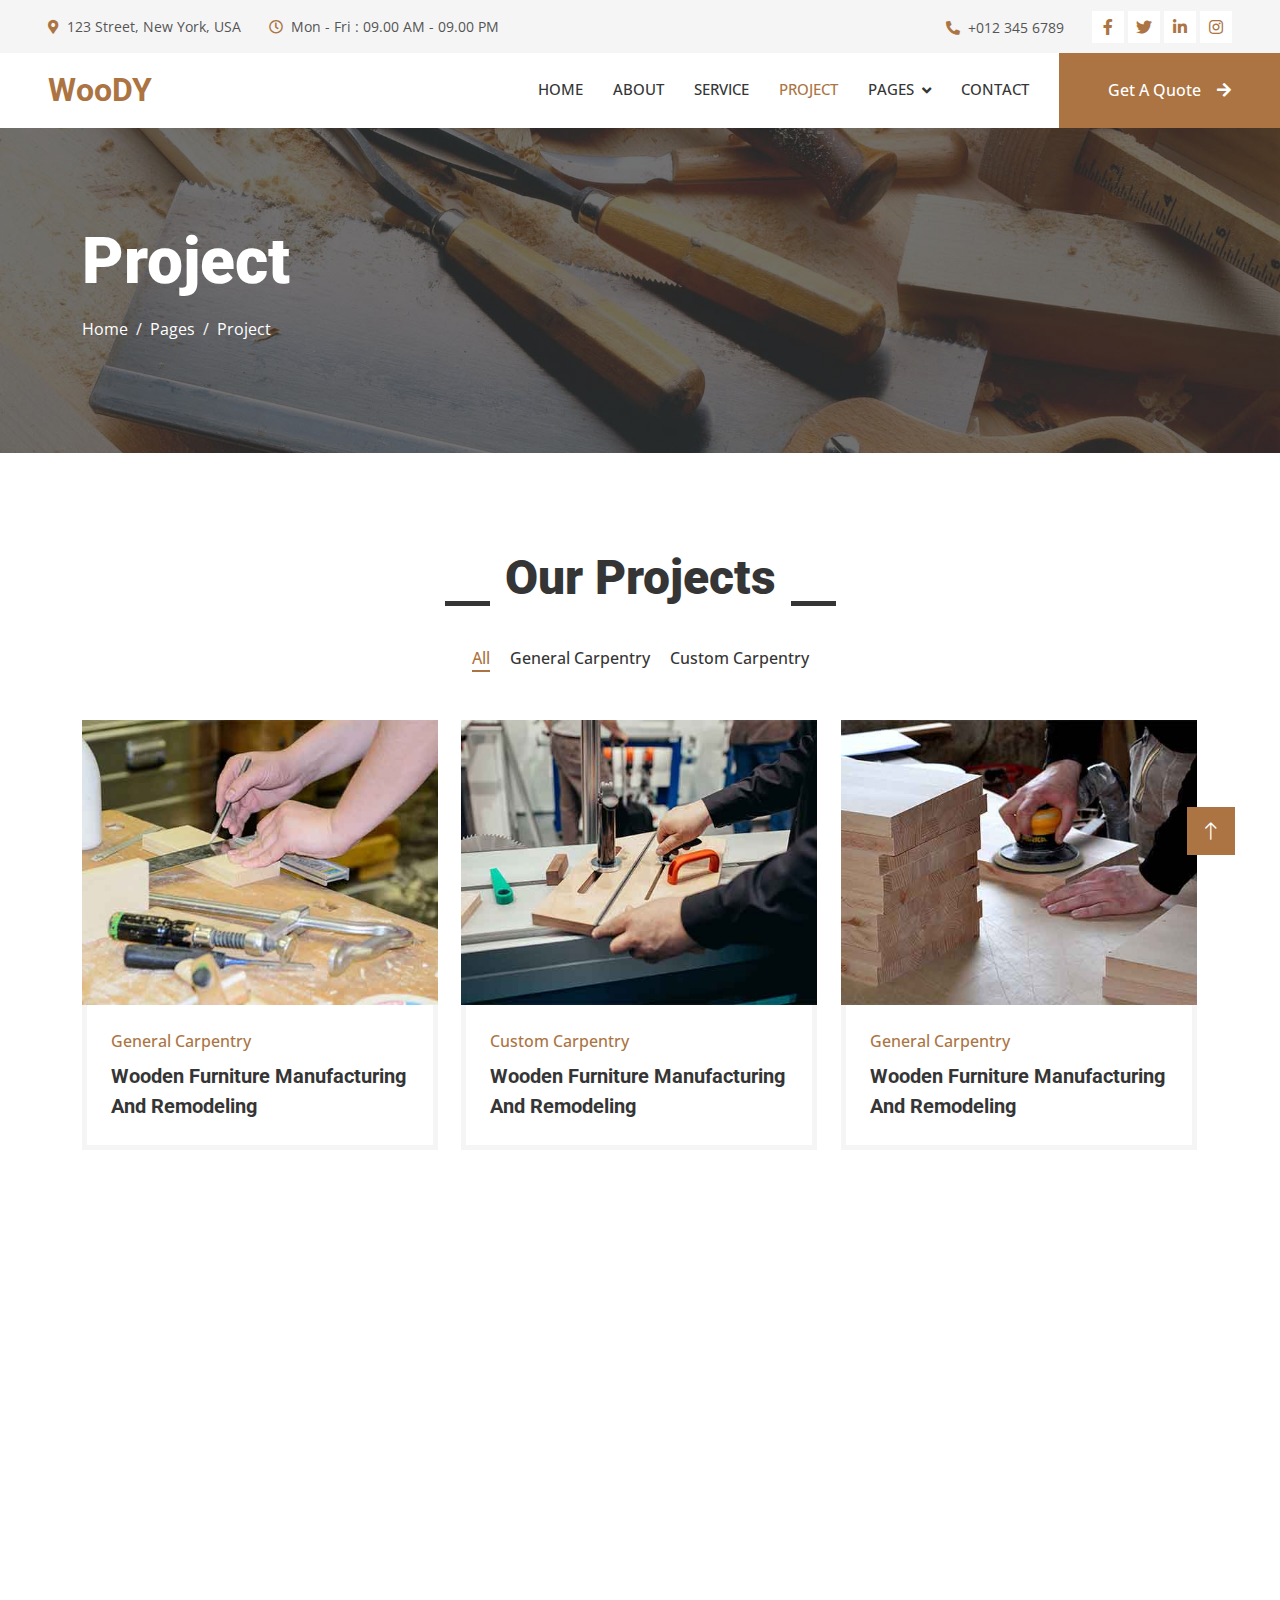
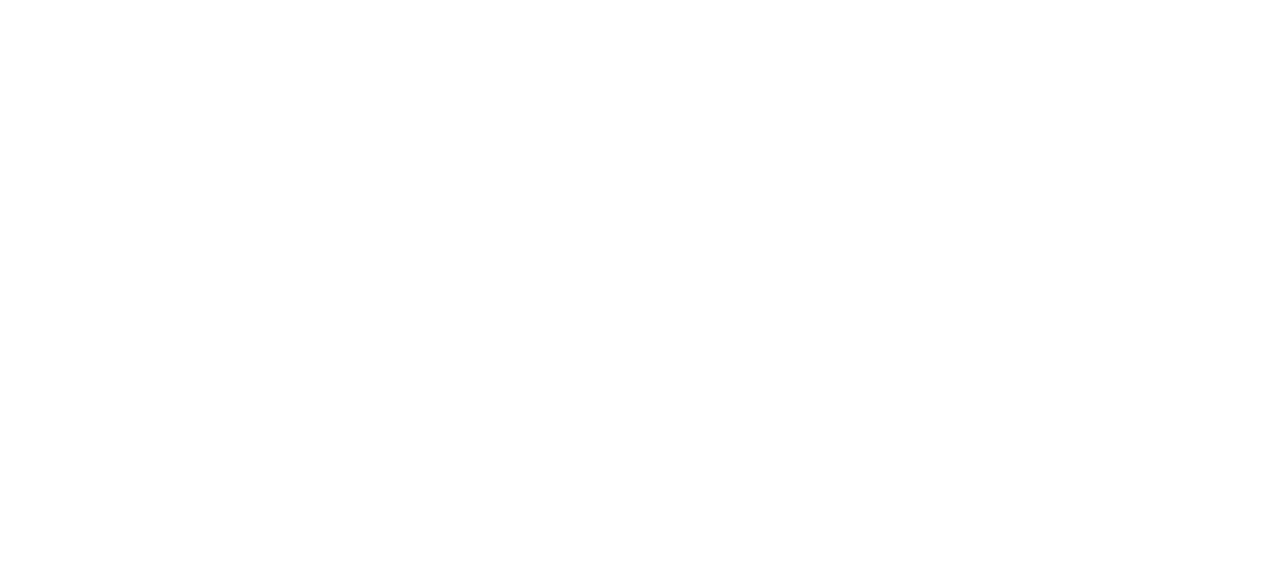
<file: project.html>
<!DOCTYPE html>
<html lang="en">

<head>
    <meta charset="utf-8">
    <title>Woody - Carpenter Website Template</title>
    <meta content="width=device-width, initial-scale=1.0" name="viewport">
    <meta content="" name="keywords">
    <meta content="" name="description">

    <!-- Favicon -->
    <link href="img/favicon.ico" rel="icon">

    <!-- Google Web Fonts -->
    <link rel="preconnect" href="https://fonts.googleapis.com">
    <link rel="preconnect" href="https://fonts.gstatic.com" crossorigin>
    <link href="https://fonts.googleapis.com/css2?family=Open+Sans:wght@400;500&family=Roboto:wght@500;700;900&display=swap" rel="stylesheet"> 

    <!-- Icon Font Stylesheet -->
    <link href="https://cdnjs.cloudflare.com/ajax/libs/font-awesome/5.10.0/css/all.min.css" rel="stylesheet">
    <link href="https://cdn.jsdelivr.net/npm/bootstrap-icons@1.4.1/font/bootstrap-icons.css" rel="stylesheet">

    <!-- Libraries Stylesheet -->
    <link href="lib/animate/animate.min.css" rel="stylesheet">
    <link href="lib/owlcarousel/assets/owl.carousel.min.css" rel="stylesheet">
    <link href="lib/lightbox/css/lightbox.min.css" rel="stylesheet">

    <!-- Customized Bootstrap Stylesheet -->
    <link href="css/bootstrap.min.css" rel="stylesheet">

    <!-- Template Stylesheet -->
    <link href="css/style.css" rel="stylesheet">
</head>

<body>
    <!-- Spinner Start -->
    <div id="spinner" class="show bg-white position-fixed translate-middle w-100 vh-100 top-50 start-50 d-flex align-items-center justify-content-center">
        <div class="spinner-grow text-primary" style="width: 3rem; height: 3rem;" role="status">
            <span class="sr-only">Loading...</span>
        </div>
    </div>
    <!-- Spinner End -->


    <!-- Topbar Start -->
    <div class="container-fluid bg-light p-0">
        <div class="row gx-0 d-none d-lg-flex">
            <div class="col-lg-7 px-5 text-start">
                <div class="h-100 d-inline-flex align-items-center py-3 me-4">
                    <small class="fa fa-map-marker-alt text-primary me-2"></small>
                    <small>123 Street, New York, USA</small>
                </div>
                <div class="h-100 d-inline-flex align-items-center py-3">
                    <small class="far fa-clock text-primary me-2"></small>
                    <small>Mon - Fri : 09.00 AM - 09.00 PM</small>
                </div>
            </div>
            <div class="col-lg-5 px-5 text-end">
                <div class="h-100 d-inline-flex align-items-center py-3 me-4">
                    <small class="fa fa-phone-alt text-primary me-2"></small>
                    <small>+012 345 6789</small>
                </div>
                <div class="h-100 d-inline-flex align-items-center">
                    <a class="btn btn-sm-square bg-white text-primary me-1" href=""><i class="fab fa-facebook-f"></i></a>
                    <a class="btn btn-sm-square bg-white text-primary me-1" href=""><i class="fab fa-twitter"></i></a>
                    <a class="btn btn-sm-square bg-white text-primary me-1" href=""><i class="fab fa-linkedin-in"></i></a>
                    <a class="btn btn-sm-square bg-white text-primary me-0" href=""><i class="fab fa-instagram"></i></a>
                </div>
            </div>
        </div>
    </div>
    <!-- Topbar End -->


    <!-- Navbar Start -->
    <nav class="navbar navbar-expand-lg bg-white navbar-light sticky-top p-0">
        <a href="index.html" class="navbar-brand d-flex align-items-center px-4 px-lg-5">
            <h2 class="m-0 text-primary">WooDY</h2>
        </a>
        <button type="button" class="navbar-toggler me-4" data-bs-toggle="collapse" data-bs-target="#navbarCollapse">
            <span class="navbar-toggler-icon"></span>
        </button>
        <div class="collapse navbar-collapse" id="navbarCollapse">
            <div class="navbar-nav ms-auto p-4 p-lg-0">
                <a href="index.html" class="nav-item nav-link">Home</a>
                <a href="about.html" class="nav-item nav-link">About</a>
                <a href="service.html" class="nav-item nav-link">Service</a>
                <a href="project.html" class="nav-item nav-link active">Project</a>
                <div class="nav-item dropdown">
                    <a href="#" class="nav-link dropdown-toggle" data-bs-toggle="dropdown">Pages</a>
                    <div class="dropdown-menu fade-up m-0">
                        <a href="feature.html" class="dropdown-item">Feature</a>
                        <a href="quote.html" class="dropdown-item">Free Quote</a>
                        <a href="team.html" class="dropdown-item">Our Team</a>
                        <a href="testimonial.html" class="dropdown-item">Testimonial</a>
                        <a href="404.html" class="dropdown-item">404 Page</a>
                    </div>
                </div>
                <a href="contact.html" class="nav-item nav-link">Contact</a>
            </div>
            <a href="" class="btn btn-primary py-4 px-lg-5 d-none d-lg-block">Get A Quote<i class="fa fa-arrow-right ms-3"></i></a>
        </div>
    </nav>
    <!-- Navbar End -->


    <!-- Page Header Start -->
    <div class="container-fluid page-header py-5 mb-5">
        <div class="container py-5">
            <h1 class="display-3 text-white mb-3 animated slideInDown">Project</h1>
            <nav aria-label="breadcrumb animated slideInDown">
                <ol class="breadcrumb">
                    <li class="breadcrumb-item"><a class="text-white" href="#">Home</a></li>
                    <li class="breadcrumb-item"><a class="text-white" href="#">Pages</a></li>
                    <li class="breadcrumb-item text-white active" aria-current="page">Project</li>
                </ol>
            </nav>
        </div>
    </div>
    <!-- Page Header End -->


    <!-- Projects Start -->
    <div class="container-xxl py-5">
        <div class="container">
            <div class="section-title text-center">
                <h1 class="display-5 mb-5">Our Projects</h1>
            </div>
            <div class="row mt-n2 wow fadeInUp" data-wow-delay="0.3s">
                <div class="col-12 text-center">
                    <ul class="list-inline mb-5" id="portfolio-flters">
                        <li class="mx-2 active" data-filter="*">All</li>
                        <li class="mx-2" data-filter=".first">General Carpentry</li>
                        <li class="mx-2" data-filter=".second">Custom Carpentry</li>
                    </ul>
                </div>
            </div>
            <div class="row g-4 portfolio-container">
                <div class="col-lg-4 col-md-6 portfolio-item first wow fadeInUp" data-wow-delay="0.1s">
                    <div class="rounded overflow-hidden">
                        <div class="position-relative overflow-hidden">
                            <img class="img-fluid w-100" src="img/portfolio-1.jpg" alt="">
                            <div class="portfolio-overlay">
                                <a class="btn btn-square btn-outline-light mx-1" href="img/portfolio-1.jpg" data-lightbox="portfolio"><i class="fa fa-eye"></i></a>
                                <a class="btn btn-square btn-outline-light mx-1" href=""><i class="fa fa-link"></i></a>
                            </div>
                        </div>
                        <div class="border border-5 border-light border-top-0 p-4">
                            <p class="text-primary fw-medium mb-2">General Carpentry</p>
                            <h5 class="lh-base mb-0">Wooden Furniture Manufacturing And Remodeling</a>
                        </div>
                    </div>
                </div>
                <div class="col-lg-4 col-md-6 portfolio-item second wow fadeInUp" data-wow-delay="0.3s">
                    <div class="rounded overflow-hidden">
                        <div class="position-relative overflow-hidden">
                            <img class="img-fluid w-100" src="img/portfolio-2.jpg" alt="">
                            <div class="portfolio-overlay">
                                <a class="btn btn-square btn-outline-light mx-1" href="img/portfolio-2.jpg" data-lightbox="portfolio"><i class="fa fa-eye"></i></a>
                                <a class="btn btn-square btn-outline-light mx-1" href=""><i class="fa fa-link"></i></a>
                            </div>
                        </div>
                        <div class="border border-5 border-light border-top-0 p-4">
                            <p class="text-primary fw-medium mb-2">Custom Carpentry</p>
                            <h5 class="lh-base mb-0">Wooden Furniture Manufacturing And Remodeling</a>
                        </div>
                    </div>
                </div>
                <div class="col-lg-4 col-md-6 portfolio-item first wow fadeInUp" data-wow-delay="0.5s">
                    <div class="rounded overflow-hidden">
                        <div class="position-relative overflow-hidden">
                            <img class="img-fluid w-100" src="img/portfolio-3.jpg" alt="">
                            <div class="portfolio-overlay">
                                <a class="btn btn-square btn-outline-light mx-1" href="img/portfolio-3.jpg" data-lightbox="portfolio"><i class="fa fa-eye"></i></a>
                                <a class="btn btn-square btn-outline-light mx-1" href=""><i class="fa fa-link"></i></a>
                            </div>
                        </div>
                        <div class="border border-5 border-light border-top-0 p-4">
                            <p class="text-primary fw-medium mb-2">General Carpentry</p>
                            <h5 class="lh-base mb-0">Wooden Furniture Manufacturing And Remodeling</a>
                        </div>
                    </div>
                </div>
                <div class="col-lg-4 col-md-6 portfolio-item second wow fadeInUp" data-wow-delay="0.1s">
                    <div class="rounded overflow-hidden">
                        <div class="position-relative overflow-hidden">
                            <img class="img-fluid w-100" src="img/portfolio-4.jpg" alt="">
                            <div class="portfolio-overlay">
                                <a class="btn btn-square btn-outline-light mx-1" href="img/portfolio-4.jpg" data-lightbox="portfolio"><i class="fa fa-eye"></i></a>
                                <a class="btn btn-square btn-outline-light mx-1" href=""><i class="fa fa-link"></i></a>
                            </div>
                        </div>
                        <div class="border border-5 border-light border-top-0 p-4">
                            <p class="text-primary fw-medium mb-2">Custom Carpentry</p>
                            <h5 class="lh-base mb-0">Wooden Furniture Manufacturing And Remodeling</a>
                        </div>
                    </div>
                </div>
                <div class="col-lg-4 col-md-6 portfolio-item first wow fadeInUp" data-wow-delay="0.3s">
                    <div class="rounded overflow-hidden">
                        <div class="position-relative overflow-hidden">
                            <img class="img-fluid w-100" src="img/portfolio-5.jpg" alt="">
                            <div class="portfolio-overlay">
                                <a class="btn btn-square btn-outline-light mx-1" href="img/portfolio-5.jpg" data-lightbox="portfolio"><i class="fa fa-eye"></i></a>
                                <a class="btn btn-square btn-outline-light mx-1" href=""><i class="fa fa-link"></i></a>
                            </div>
                        </div>
                        <div class="border border-5 border-light border-top-0 p-4">
                            <p class="text-primary fw-medium mb-2">General Carpentry</p>
                            <h5 class="lh-base mb-0">Wooden Furniture Manufacturing And Remodeling</a>
                        </div>
                    </div>
                </div>
                <div class="col-lg-4 col-md-6 portfolio-item second wow fadeInUp" data-wow-delay="0.5s">
                    <div class="rounded overflow-hidden">
                        <div class="position-relative overflow-hidden">
                            <img class="img-fluid w-100" src="img/portfolio-6.jpg" alt="">
                            <div class="portfolio-overlay">
                                <a class="btn btn-square btn-outline-light mx-1" href="img/portfolio-6.jpg" data-lightbox="portfolio"><i class="fa fa-eye"></i></a>
                                <a class="btn btn-square btn-outline-light mx-1" href=""><i class="fa fa-link"></i></a>
                            </div>
                        </div>
                        <div class="border border-5 border-light border-top-0 p-4">
                            <p class="text-primary fw-medium mb-2">Custom Carpentry</p>
                            <h5 class="lh-base mb-0">Wooden Furniture Manufacturing And Remodeling</a>
                        </div>
                    </div>
                </div>
            </div>
        </div>
    </div>
    <!-- Projects End -->
        

    <!-- Footer Start -->
    <div class="container-fluid bg-dark text-light footer mt-5 pt-5 wow fadeIn" data-wow-delay="0.1s">
        <div class="container py-5">
            <div class="row g-5">
                <div class="col-lg-3 col-md-6">
                    <h4 class="text-light mb-4">Address</h4>
                    <p class="mb-2"><i class="fa fa-map-marker-alt me-3"></i>123 Street, New York, USA</p>
                    <p class="mb-2"><i class="fa fa-phone-alt me-3"></i>+012 345 67890</p>
                    <p class="mb-2"><i class="fa fa-envelope me-3"></i>info@example.com</p>
                    <div class="d-flex pt-2">
                        <a class="btn btn-outline-light btn-social" href=""><i class="fab fa-twitter"></i></a>
                        <a class="btn btn-outline-light btn-social" href=""><i class="fab fa-facebook-f"></i></a>
                        <a class="btn btn-outline-light btn-social" href=""><i class="fab fa-youtube"></i></a>
                        <a class="btn btn-outline-light btn-social" href=""><i class="fab fa-linkedin-in"></i></a>
                    </div>
                </div>
                <div class="col-lg-3 col-md-6">
                    <h4 class="text-light mb-4">Services</h4>
                    <a class="btn btn-link" href="">General Carpentry</a>
                    <a class="btn btn-link" href="">Furniture Remodeling</a>
                    <a class="btn btn-link" href="">Wooden Floor</a>
                    <a class="btn btn-link" href="">Wooden Furniture</a>
                    <a class="btn btn-link" href="">Custom Carpentry</a>
                </div>
                <div class="col-lg-3 col-md-6">
                    <h4 class="text-light mb-4">Quick Links</h4>
                    <a class="btn btn-link" href="">About Us</a>
                    <a class="btn btn-link" href="">Contact Us</a>
                    <a class="btn btn-link" href="">Our Services</a>
                    <a class="btn btn-link" href="">Terms & Condition</a>
                    <a class="btn btn-link" href="">Support</a>
                </div>
                <div class="col-lg-3 col-md-6">
                    <h4 class="text-light mb-4">Newsletter</h4>
                    <p>Dolor amet sit justo amet elitr clita ipsum elitr est.</p>
                    <div class="position-relative mx-auto" style="max-width: 400px;">
                        <input class="form-control border-0 w-100 py-3 ps-4 pe-5" type="text" placeholder="Your email">
                        <button type="button" class="btn btn-primary py-2 position-absolute top-0 end-0 mt-2 me-2">SignUp</button>
                    </div>
                </div>
            </div>
        </div>
        <div class="container">
            <div class="copyright">
                <div class="row">
                    <div class="col-md-6 text-center text-md-start mb-3 mb-md-0">
                        &copy; <a class="border-bottom" href="#">Your Site Name</a>, All Right Reserved.
                    </div>
                    <div class="col-md-6 text-center text-md-end">
                        <!--/*** This template is free as long as you keep the footer author’s credit link/attribution link/backlink. If you'd like to use the template without the footer author’s credit link/attribution link/backlink, you can purchase the Credit Removal License from "https://htmlcodex.com/credit-removal". Thank you for your support. ***/-->
                        Designed By <a class="border-bottom" href="https://htmlcodex.com">HTML Codex</a>
                    </div>
                </div>
            </div>
        </div>
    </div>
    <!-- Footer End -->


    <!-- Back to Top -->
    <a href="#" class="btn btn-lg btn-primary btn-lg-square rounded-0 back-to-top"><i class="bi bi-arrow-up"></i></a>


    <!-- JavaScript Libraries -->
    <script src="https://code.jquery.com/jquery-3.4.1.min.js"></script>
    <script src="https://cdn.jsdelivr.net/npm/bootstrap@5.0.0/dist/js/bootstrap.bundle.min.js"></script>
    <script src="lib/wow/wow.min.js"></script>
    <script src="lib/easing/easing.min.js"></script>
    <script src="lib/waypoints/waypoints.min.js"></script>
    <script src="lib/counterup/counterup.min.js"></script>
    <script src="lib/owlcarousel/owl.carousel.min.js"></script>
    <script src="lib/isotope/isotope.pkgd.min.js"></script>
    <script src="lib/lightbox/js/lightbox.min.js"></script>

    <!-- Template Javascript -->
    <script src="js/main.js"></script>
</body>

</html>
</file>
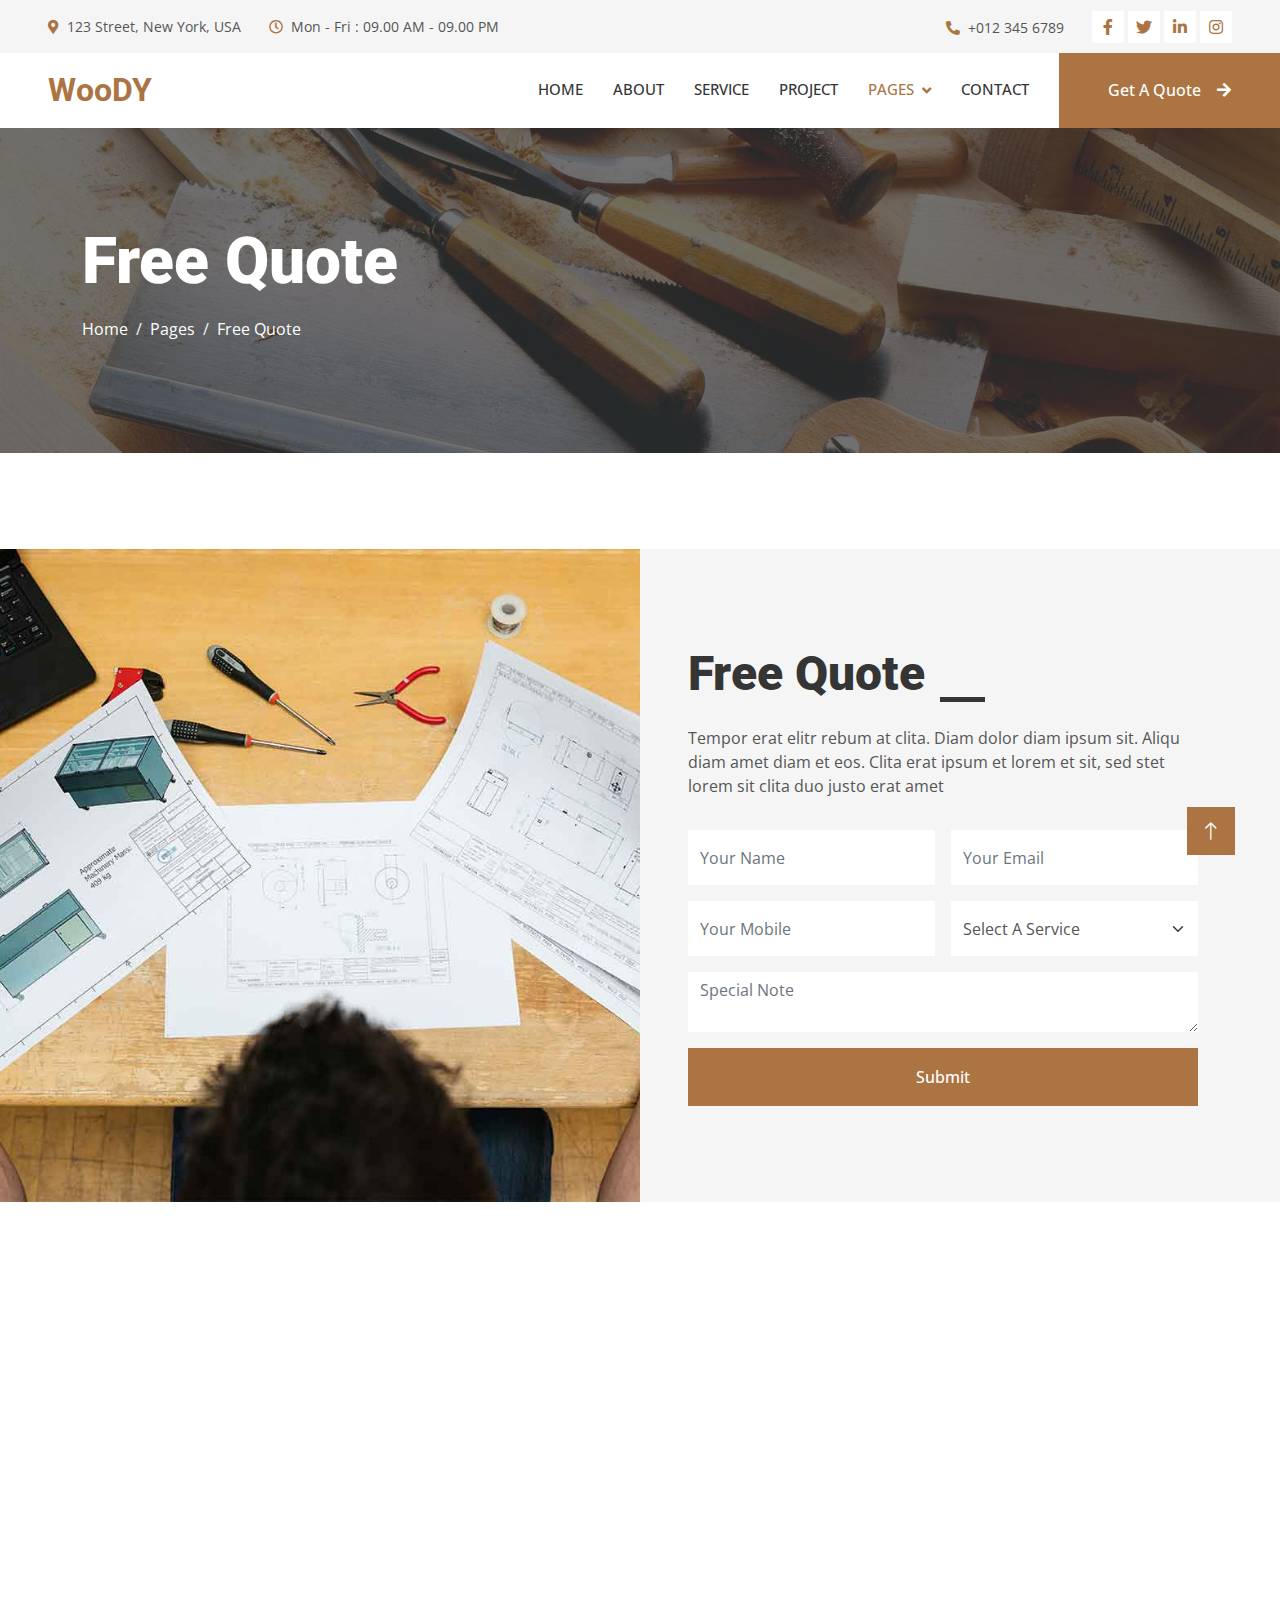
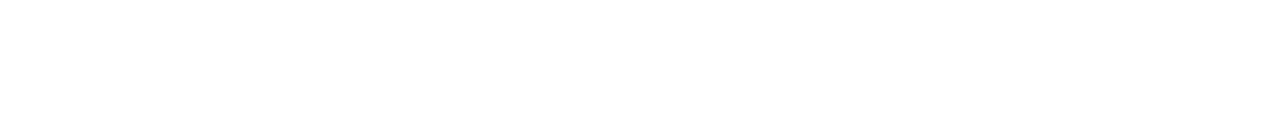
<file: quote.html>
<!DOCTYPE html>
<html lang="en">

<head>
    <meta charset="utf-8">
    <title>Woody - Carpenter Website Template</title>
    <meta content="width=device-width, initial-scale=1.0" name="viewport">
    <meta content="" name="keywords">
    <meta content="" name="description">

    <!-- Favicon -->
    <link href="img/favicon.ico" rel="icon">

    <!-- Google Web Fonts -->
    <link rel="preconnect" href="https://fonts.googleapis.com">
    <link rel="preconnect" href="https://fonts.gstatic.com" crossorigin>
    <link href="https://fonts.googleapis.com/css2?family=Open+Sans:wght@400;500&family=Roboto:wght@500;700;900&display=swap" rel="stylesheet"> 

    <!-- Icon Font Stylesheet -->
    <link href="https://cdnjs.cloudflare.com/ajax/libs/font-awesome/5.10.0/css/all.min.css" rel="stylesheet">
    <link href="https://cdn.jsdelivr.net/npm/bootstrap-icons@1.4.1/font/bootstrap-icons.css" rel="stylesheet">

    <!-- Libraries Stylesheet -->
    <link href="lib/animate/animate.min.css" rel="stylesheet">
    <link href="lib/owlcarousel/assets/owl.carousel.min.css" rel="stylesheet">
    <link href="lib/lightbox/css/lightbox.min.css" rel="stylesheet">

    <!-- Customized Bootstrap Stylesheet -->
    <link href="css/bootstrap.min.css" rel="stylesheet">

    <!-- Template Stylesheet -->
    <link href="css/style.css" rel="stylesheet">
</head>

<body>
    <!-- Spinner Start -->
    <div id="spinner" class="show bg-white position-fixed translate-middle w-100 vh-100 top-50 start-50 d-flex align-items-center justify-content-center">
        <div class="spinner-grow text-primary" style="width: 3rem; height: 3rem;" role="status">
            <span class="sr-only">Loading...</span>
        </div>
    </div>
    <!-- Spinner End -->


    <!-- Topbar Start -->
    <div class="container-fluid bg-light p-0">
        <div class="row gx-0 d-none d-lg-flex">
            <div class="col-lg-7 px-5 text-start">
                <div class="h-100 d-inline-flex align-items-center py-3 me-4">
                    <small class="fa fa-map-marker-alt text-primary me-2"></small>
                    <small>123 Street, New York, USA</small>
                </div>
                <div class="h-100 d-inline-flex align-items-center py-3">
                    <small class="far fa-clock text-primary me-2"></small>
                    <small>Mon - Fri : 09.00 AM - 09.00 PM</small>
                </div>
            </div>
            <div class="col-lg-5 px-5 text-end">
                <div class="h-100 d-inline-flex align-items-center py-3 me-4">
                    <small class="fa fa-phone-alt text-primary me-2"></small>
                    <small>+012 345 6789</small>
                </div>
                <div class="h-100 d-inline-flex align-items-center">
                    <a class="btn btn-sm-square bg-white text-primary me-1" href=""><i class="fab fa-facebook-f"></i></a>
                    <a class="btn btn-sm-square bg-white text-primary me-1" href=""><i class="fab fa-twitter"></i></a>
                    <a class="btn btn-sm-square bg-white text-primary me-1" href=""><i class="fab fa-linkedin-in"></i></a>
                    <a class="btn btn-sm-square bg-white text-primary me-0" href=""><i class="fab fa-instagram"></i></a>
                </div>
            </div>
        </div>
    </div>
    <!-- Topbar End -->


    <!-- Navbar Start -->
    <nav class="navbar navbar-expand-lg bg-white navbar-light sticky-top p-0">
        <a href="index.html" class="navbar-brand d-flex align-items-center px-4 px-lg-5">
            <h2 class="m-0 text-primary">WooDY</h2>
        </a>
        <button type="button" class="navbar-toggler me-4" data-bs-toggle="collapse" data-bs-target="#navbarCollapse">
            <span class="navbar-toggler-icon"></span>
        </button>
        <div class="collapse navbar-collapse" id="navbarCollapse">
            <div class="navbar-nav ms-auto p-4 p-lg-0">
                <a href="index.html" class="nav-item nav-link">Home</a>
                <a href="about.html" class="nav-item nav-link">About</a>
                <a href="service.html" class="nav-item nav-link">Service</a>
                <a href="project.html" class="nav-item nav-link">Project</a>
                <div class="nav-item dropdown">
                    <a href="#" class="nav-link dropdown-toggle active" data-bs-toggle="dropdown">Pages</a>
                    <div class="dropdown-menu fade-up m-0">
                        <a href="feature.html" class="dropdown-item">Feature</a>
                        <a href="quote.html" class="dropdown-item active">Free Quote</a>
                        <a href="team.html" class="dropdown-item">Our Team</a>
                        <a href="testimonial.html" class="dropdown-item">Testimonial</a>
                        <a href="404.html" class="dropdown-item">404 Page</a>
                    </div>
                </div>
                <a href="contact.html" class="nav-item nav-link">Contact</a>
            </div>
            <a href="" class="btn btn-primary py-4 px-lg-5 d-none d-lg-block">Get A Quote<i class="fa fa-arrow-right ms-3"></i></a>
        </div>
    </nav>
    <!-- Navbar End -->


    <!-- Page Header Start -->
    <div class="container-fluid page-header py-5 mb-5">
        <div class="container py-5">
            <h1 class="display-3 text-white mb-3 animated slideInDown">Free Quote</h1>
            <nav aria-label="breadcrumb animated slideInDown">
                <ol class="breadcrumb">
                    <li class="breadcrumb-item"><a class="text-white" href="#">Home</a></li>
                    <li class="breadcrumb-item"><a class="text-white" href="#">Pages</a></li>
                    <li class="breadcrumb-item text-white active" aria-current="page">Free Quote</li>
                </ol>
            </nav>
        </div>
    </div>
    <!-- Page Header End -->


    <!-- Quote Start -->
    <div class="container-fluid bg-light overflow-hidden px-lg-0" style="margin: 6rem 0;">
        <div class="container quote px-lg-0">
            <div class="row g-0 mx-lg-0">
                <div class="col-lg-6 ps-lg-0" style="min-height: 400px;">
                    <div class="position-relative h-100">
                        <img class="position-absolute img-fluid w-100 h-100" src="img/quote.jpg" style="object-fit: cover;" alt="">
                    </div>
                </div>
                <div class="col-lg-6 quote-text py-5 wow fadeIn" data-wow-delay="0.5s">
                    <div class="p-lg-5 pe-lg-0">
                        <div class="section-title text-start">
                            <h1 class="display-5 mb-4">Free Quote</h1>
                        </div>
                        <p class="mb-4 pb-2">Tempor erat elitr rebum at clita. Diam dolor diam ipsum sit. Aliqu diam amet diam et eos. Clita erat ipsum et lorem et sit, sed stet lorem sit clita duo justo erat amet</p>
                        <form>
                            <div class="row g-3">
                                <div class="col-12 col-sm-6">
                                    <input type="text" class="form-control border-0" placeholder="Your Name" style="height: 55px;">
                                </div>
                                <div class="col-12 col-sm-6">
                                    <input type="email" class="form-control border-0" placeholder="Your Email" style="height: 55px;">
                                </div>
                                <div class="col-12 col-sm-6">
                                    <input type="text" class="form-control border-0" placeholder="Your Mobile" style="height: 55px;">
                                </div>
                                <div class="col-12 col-sm-6">
                                    <select class="form-select border-0" style="height: 55px;">
                                        <option selected>Select A Service</option>
                                        <option value="1">Service 1</option>
                                        <option value="2">Service 2</option>
                                        <option value="3">Service 3</option>
                                    </select>
                                </div>
                                <div class="col-12">
                                    <textarea class="form-control border-0" placeholder="Special Note"></textarea>
                                </div>
                                <div class="col-12">
                                    <button class="btn btn-primary w-100 py-3" type="submit">Submit</button>
                                </div>
                            </div>
                        </form>
                    </div>
                </div>
            </div>
        </div>
    </div>
    <!-- Quote End -->
        

    <!-- Footer Start -->
    <div class="container-fluid bg-dark text-light footer mt-5 pt-5 wow fadeIn" data-wow-delay="0.1s">
        <div class="container py-5">
            <div class="row g-5">
                <div class="col-lg-3 col-md-6">
                    <h4 class="text-light mb-4">Address</h4>
                    <p class="mb-2"><i class="fa fa-map-marker-alt me-3"></i>123 Street, New York, USA</p>
                    <p class="mb-2"><i class="fa fa-phone-alt me-3"></i>+012 345 67890</p>
                    <p class="mb-2"><i class="fa fa-envelope me-3"></i>info@example.com</p>
                    <div class="d-flex pt-2">
                        <a class="btn btn-outline-light btn-social" href=""><i class="fab fa-twitter"></i></a>
                        <a class="btn btn-outline-light btn-social" href=""><i class="fab fa-facebook-f"></i></a>
                        <a class="btn btn-outline-light btn-social" href=""><i class="fab fa-youtube"></i></a>
                        <a class="btn btn-outline-light btn-social" href=""><i class="fab fa-linkedin-in"></i></a>
                    </div>
                </div>
                <div class="col-lg-3 col-md-6">
                    <h4 class="text-light mb-4">Services</h4>
                    <a class="btn btn-link" href="">General Carpentry</a>
                    <a class="btn btn-link" href="">Furniture Remodeling</a>
                    <a class="btn btn-link" href="">Wooden Floor</a>
                    <a class="btn btn-link" href="">Wooden Furniture</a>
                    <a class="btn btn-link" href="">Custom Carpentry</a>
                </div>
                <div class="col-lg-3 col-md-6">
                    <h4 class="text-light mb-4">Quick Links</h4>
                    <a class="btn btn-link" href="">About Us</a>
                    <a class="btn btn-link" href="">Contact Us</a>
                    <a class="btn btn-link" href="">Our Services</a>
                    <a class="btn btn-link" href="">Terms & Condition</a>
                    <a class="btn btn-link" href="">Support</a>
                </div>
                <div class="col-lg-3 col-md-6">
                    <h4 class="text-light mb-4">Newsletter</h4>
                    <p>Dolor amet sit justo amet elitr clita ipsum elitr est.</p>
                    <div class="position-relative mx-auto" style="max-width: 400px;">
                        <input class="form-control border-0 w-100 py-3 ps-4 pe-5" type="text" placeholder="Your email">
                        <button type="button" class="btn btn-primary py-2 position-absolute top-0 end-0 mt-2 me-2">SignUp</button>
                    </div>
                </div>
            </div>
        </div>
        <div class="container">
            <div class="copyright">
                <div class="row">
                    <div class="col-md-6 text-center text-md-start mb-3 mb-md-0">
                        &copy; <a class="border-bottom" href="#">Your Site Name</a>, All Right Reserved.
                    </div>
                    <div class="col-md-6 text-center text-md-end">
                        <!--/*** This template is free as long as you keep the footer author’s credit link/attribution link/backlink. If you'd like to use the template without the footer author’s credit link/attribution link/backlink, you can purchase the Credit Removal License from "https://htmlcodex.com/credit-removal". Thank you for your support. ***/-->
                        Designed By <a class="border-bottom" href="https://htmlcodex.com">HTML Codex</a>
                    </div>
                </div>
            </div>
        </div>
    </div>
    <!-- Footer End -->


    <!-- Back to Top -->
    <a href="#" class="btn btn-lg btn-primary btn-lg-square rounded-0 back-to-top"><i class="bi bi-arrow-up"></i></a>


    <!-- JavaScript Libraries -->
    <script src="https://code.jquery.com/jquery-3.4.1.min.js"></script>
    <script src="https://cdn.jsdelivr.net/npm/bootstrap@5.0.0/dist/js/bootstrap.bundle.min.js"></script>
    <script src="lib/wow/wow.min.js"></script>
    <script src="lib/easing/easing.min.js"></script>
    <script src="lib/waypoints/waypoints.min.js"></script>
    <script src="lib/counterup/counterup.min.js"></script>
    <script src="lib/owlcarousel/owl.carousel.min.js"></script>
    <script src="lib/isotope/isotope.pkgd.min.js"></script>
    <script src="lib/lightbox/js/lightbox.min.js"></script>

    <!-- Template Javascript -->
    <script src="js/main.js"></script>
</body>

</html>
</file>
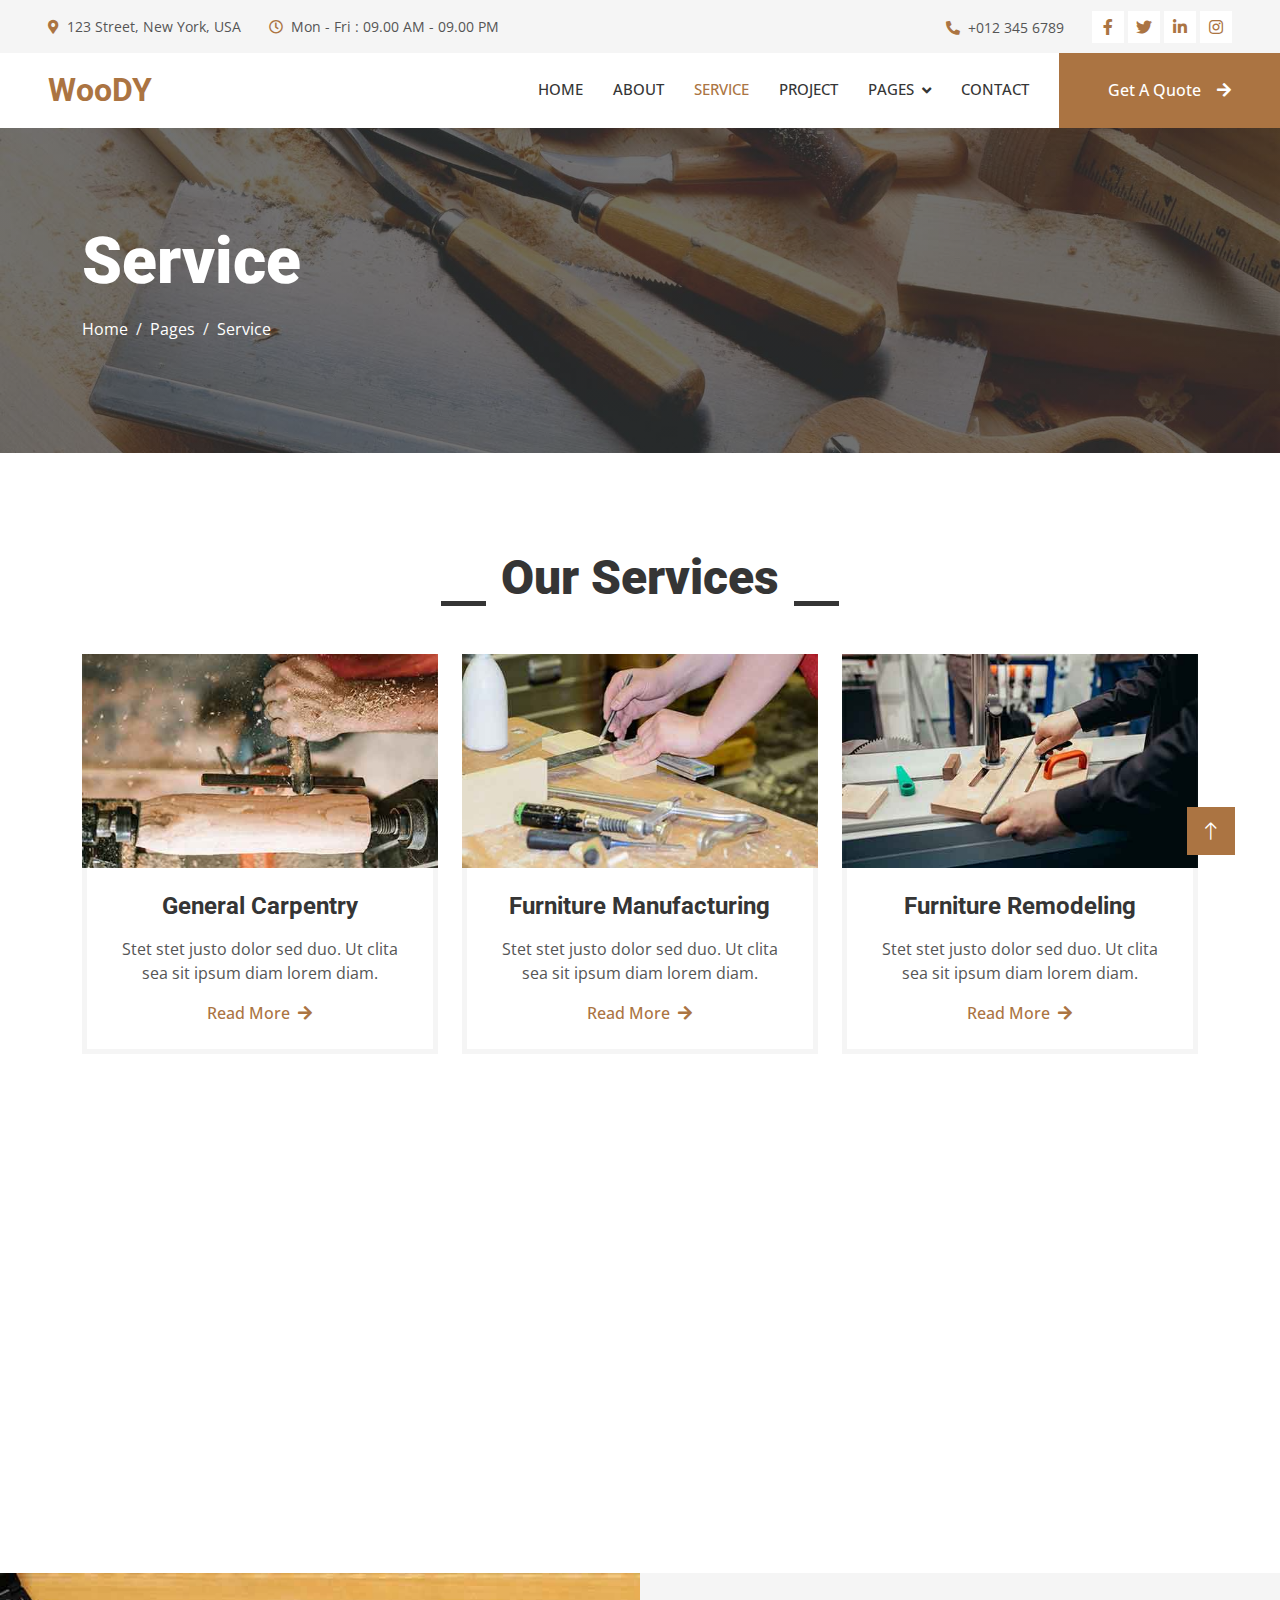
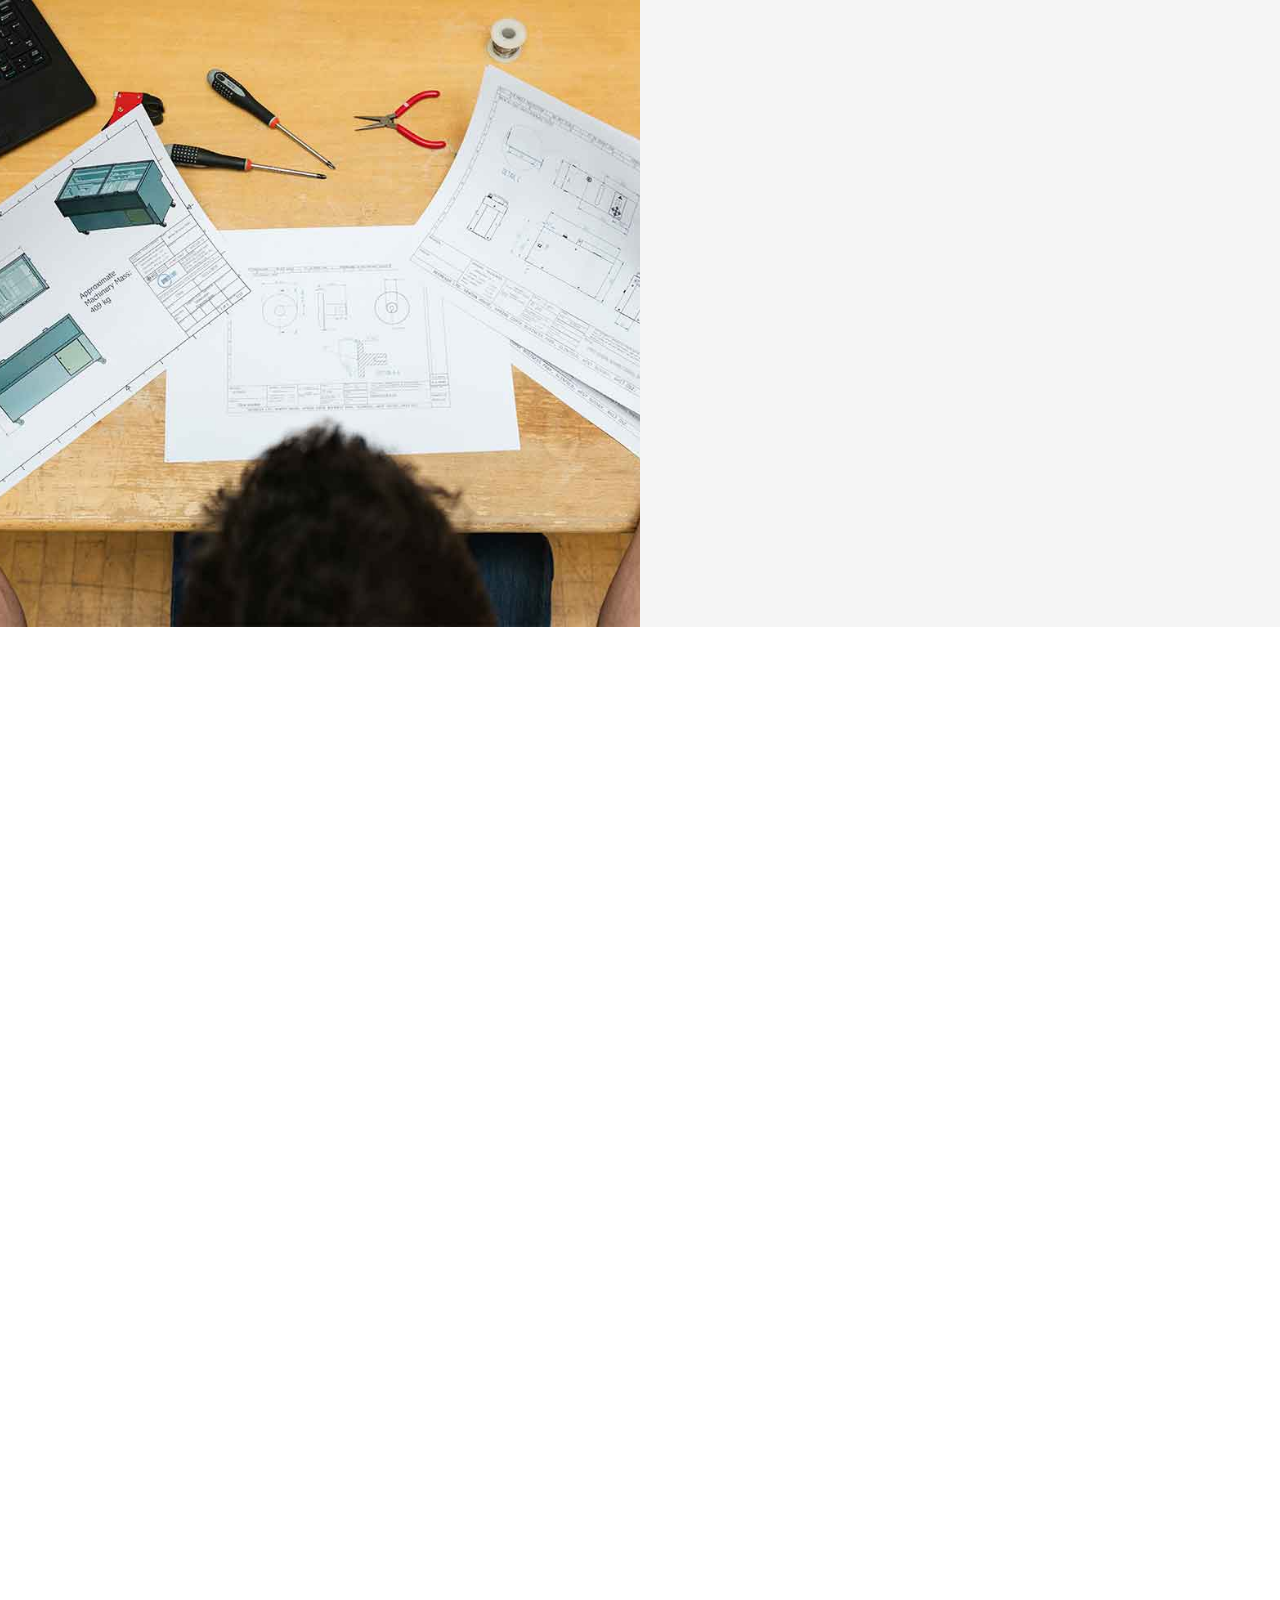
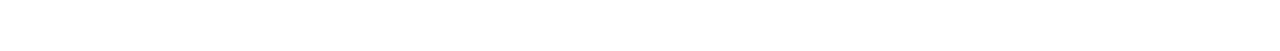
<file: service.html>
<!DOCTYPE html>
<html lang="en">

<head>
    <meta charset="utf-8">
    <title>Woody - Carpenter Website Template</title>
    <meta content="width=device-width, initial-scale=1.0" name="viewport">
    <meta content="" name="keywords">
    <meta content="" name="description">

    <!-- Favicon -->
    <link href="img/favicon.ico" rel="icon">

    <!-- Google Web Fonts -->
    <link rel="preconnect" href="https://fonts.googleapis.com">
    <link rel="preconnect" href="https://fonts.gstatic.com" crossorigin>
    <link href="https://fonts.googleapis.com/css2?family=Open+Sans:wght@400;500&family=Roboto:wght@500;700;900&display=swap" rel="stylesheet"> 

    <!-- Icon Font Stylesheet -->
    <link href="https://cdnjs.cloudflare.com/ajax/libs/font-awesome/5.10.0/css/all.min.css" rel="stylesheet">
    <link href="https://cdn.jsdelivr.net/npm/bootstrap-icons@1.4.1/font/bootstrap-icons.css" rel="stylesheet">

    <!-- Libraries Stylesheet -->
    <link href="lib/animate/animate.min.css" rel="stylesheet">
    <link href="lib/owlcarousel/assets/owl.carousel.min.css" rel="stylesheet">
    <link href="lib/lightbox/css/lightbox.min.css" rel="stylesheet">

    <!-- Customized Bootstrap Stylesheet -->
    <link href="css/bootstrap.min.css" rel="stylesheet">

    <!-- Template Stylesheet -->
    <link href="css/style.css" rel="stylesheet">
</head>

<body>
    <!-- Spinner Start -->
    <div id="spinner" class="show bg-white position-fixed translate-middle w-100 vh-100 top-50 start-50 d-flex align-items-center justify-content-center">
        <div class="spinner-grow text-primary" style="width: 3rem; height: 3rem;" role="status">
            <span class="sr-only">Loading...</span>
        </div>
    </div>
    <!-- Spinner End -->


    <!-- Topbar Start -->
    <div class="container-fluid bg-light p-0">
        <div class="row gx-0 d-none d-lg-flex">
            <div class="col-lg-7 px-5 text-start">
                <div class="h-100 d-inline-flex align-items-center py-3 me-4">
                    <small class="fa fa-map-marker-alt text-primary me-2"></small>
                    <small>123 Street, New York, USA</small>
                </div>
                <div class="h-100 d-inline-flex align-items-center py-3">
                    <small class="far fa-clock text-primary me-2"></small>
                    <small>Mon - Fri : 09.00 AM - 09.00 PM</small>
                </div>
            </div>
            <div class="col-lg-5 px-5 text-end">
                <div class="h-100 d-inline-flex align-items-center py-3 me-4">
                    <small class="fa fa-phone-alt text-primary me-2"></small>
                    <small>+012 345 6789</small>
                </div>
                <div class="h-100 d-inline-flex align-items-center">
                    <a class="btn btn-sm-square bg-white text-primary me-1" href=""><i class="fab fa-facebook-f"></i></a>
                    <a class="btn btn-sm-square bg-white text-primary me-1" href=""><i class="fab fa-twitter"></i></a>
                    <a class="btn btn-sm-square bg-white text-primary me-1" href=""><i class="fab fa-linkedin-in"></i></a>
                    <a class="btn btn-sm-square bg-white text-primary me-0" href=""><i class="fab fa-instagram"></i></a>
                </div>
            </div>
        </div>
    </div>
    <!-- Topbar End -->


    <!-- Navbar Start -->
    <nav class="navbar navbar-expand-lg bg-white navbar-light sticky-top p-0">
        <a href="index.html" class="navbar-brand d-flex align-items-center px-4 px-lg-5">
            <h2 class="m-0 text-primary">WooDY</h2>
        </a>
        <button type="button" class="navbar-toggler me-4" data-bs-toggle="collapse" data-bs-target="#navbarCollapse">
            <span class="navbar-toggler-icon"></span>
        </button>
        <div class="collapse navbar-collapse" id="navbarCollapse">
            <div class="navbar-nav ms-auto p-4 p-lg-0">
                <a href="index.html" class="nav-item nav-link">Home</a>
                <a href="about.html" class="nav-item nav-link">About</a>
                <a href="service.html" class="nav-item nav-link active">Service</a>
                <a href="project.html" class="nav-item nav-link">Project</a>
                <div class="nav-item dropdown">
                    <a href="#" class="nav-link dropdown-toggle" data-bs-toggle="dropdown">Pages</a>
                    <div class="dropdown-menu fade-up m-0">
                        <a href="feature.html" class="dropdown-item">Feature</a>
                        <a href="quote.html" class="dropdown-item">Free Quote</a>
                        <a href="team.html" class="dropdown-item">Our Team</a>
                        <a href="testimonial.html" class="dropdown-item">Testimonial</a>
                        <a href="404.html" class="dropdown-item">404 Page</a>
                    </div>
                </div>
                <a href="contact.html" class="nav-item nav-link">Contact</a>
            </div>
            <a href="" class="btn btn-primary py-4 px-lg-5 d-none d-lg-block">Get A Quote<i class="fa fa-arrow-right ms-3"></i></a>
        </div>
    </nav>
    <!-- Navbar End -->


    <!-- Page Header Start -->
    <div class="container-fluid page-header py-5 mb-5">
        <div class="container py-5">
            <h1 class="display-3 text-white mb-3 animated slideInDown">Service</h1>
            <nav aria-label="breadcrumb animated slideInDown">
                <ol class="breadcrumb">
                    <li class="breadcrumb-item"><a class="text-white" href="#">Home</a></li>
                    <li class="breadcrumb-item"><a class="text-white" href="#">Pages</a></li>
                    <li class="breadcrumb-item text-white active" aria-current="page">Service</li>
                </ol>
            </nav>
        </div>
    </div>
    <!-- Page Header End -->


    <!-- Service Start -->
    <div class="container-xxl py-5">
        <div class="container">
            <div class="section-title text-center">
                <h1 class="display-5 mb-5">Our Services</h1>
            </div>
            <div class="row g-4">
                <div class="col-md-6 col-lg-4 wow fadeInUp" data-wow-delay="0.1s">
                    <div class="service-item">
                        <div class="overflow-hidden">
                            <img class="img-fluid" src="img/service-1.jpg" alt="">
                        </div>
                        <div class="p-4 text-center border border-5 border-light border-top-0">
                            <h4 class="mb-3">General Carpentry</h4>
                            <p>Stet stet justo dolor sed duo. Ut clita sea sit ipsum diam lorem diam.</p>
                            <a class="fw-medium" href="">Read More<i class="fa fa-arrow-right ms-2"></i></a>
                        </div>
                    </div>
                </div>
                <div class="col-md-6 col-lg-4 wow fadeInUp" data-wow-delay="0.3s">
                    <div class="service-item">
                        <div class="overflow-hidden">
                            <img class="img-fluid" src="img/service-2.jpg" alt="">
                        </div>
                        <div class="p-4 text-center border border-5 border-light border-top-0">
                            <h4 class="mb-3">Furniture Manufacturing</h4>
                            <p>Stet stet justo dolor sed duo. Ut clita sea sit ipsum diam lorem diam.</p>
                            <a class="fw-medium" href="">Read More<i class="fa fa-arrow-right ms-2"></i></a>
                        </div>
                    </div>
                </div>
                <div class="col-md-6 col-lg-4 wow fadeInUp" data-wow-delay="0.5s">
                    <div class="service-item">
                        <div class="overflow-hidden">
                            <img class="img-fluid" src="img/service-3.jpg" alt="">
                        </div>
                        <div class="p-4 text-center border border-5 border-light border-top-0">
                            <h4 class="mb-3">Furniture Remodeling</h4>
                            <p>Stet stet justo dolor sed duo. Ut clita sea sit ipsum diam lorem diam.</p>
                            <a class="fw-medium" href="">Read More<i class="fa fa-arrow-right ms-2"></i></a>
                        </div>
                    </div>
                </div>
                <div class="col-md-6 col-lg-4 wow fadeInUp" data-wow-delay="0.1s">
                    <div class="service-item">
                        <div class="overflow-hidden">
                            <img class="img-fluid" src="img/service-4.jpg" alt="">
                        </div>
                        <div class="p-4 text-center border border-5 border-light border-top-0">
                            <h4 class="mb-3">Wooden Floor</h4>
                            <p>Stet stet justo dolor sed duo. Ut clita sea sit ipsum diam lorem diam.</p>
                            <a class="fw-medium" href="">Read More<i class="fa fa-arrow-right ms-2"></i></a>
                        </div>
                    </div>
                </div>
                <div class="col-md-6 col-lg-4 wow fadeInUp" data-wow-delay="0.3s">
                    <div class="service-item">
                        <div class="overflow-hidden">
                            <img class="img-fluid" src="img/service-5.jpg" alt="">
                        </div>
                        <div class="p-4 text-center border border-5 border-light border-top-0">
                            <h4 class="mb-3">Wooden Furniture</h4>
                            <p>Stet stet justo dolor sed duo. Ut clita sea sit ipsum diam lorem diam.</p>
                            <a class="fw-medium" href="">Read More<i class="fa fa-arrow-right ms-2"></i></a>
                        </div>
                    </div>
                </div>
                <div class="col-md-6 col-lg-4 wow fadeInUp" data-wow-delay="0.5s">
                    <div class="service-item">
                        <div class="overflow-hidden">
                            <img class="img-fluid" src="img/service-6.jpg" alt="">
                        </div>
                        <div class="p-4 text-center border border-5 border-light border-top-0">
                            <h4 class="mb-3">Custom Work</h4>
                            <p>Stet stet justo dolor sed duo. Ut clita sea sit ipsum diam lorem diam.</p>
                            <a class="fw-medium" href="">Read More<i class="fa fa-arrow-right ms-2"></i></a>
                        </div>
                    </div>
                </div>
            </div>
        </div>
    </div>
    <!-- Service End -->


    <!-- Quote Start -->
    <div class="container-fluid bg-light overflow-hidden my-5 px-lg-0">
        <div class="container quote px-lg-0">
            <div class="row g-0 mx-lg-0">
                <div class="col-lg-6 ps-lg-0" style="min-height: 400px;">
                    <div class="position-relative h-100">
                        <img class="position-absolute img-fluid w-100 h-100" src="img/quote.jpg" style="object-fit: cover;" alt="">
                    </div>
                </div>
                <div class="col-lg-6 quote-text py-5 wow fadeIn" data-wow-delay="0.5s">
                    <div class="p-lg-5 pe-lg-0">
                        <div class="section-title text-start">
                            <h1 class="display-5 mb-4">Free Quote</h1>
                        </div>
                        <p class="mb-4 pb-2">Tempor erat elitr rebum at clita. Diam dolor diam ipsum sit. Aliqu diam amet diam et eos. Clita erat ipsum et lorem et sit, sed stet lorem sit clita duo justo erat amet</p>
                        <form>
                            <div class="row g-3">
                                <div class="col-12 col-sm-6">
                                    <input type="text" class="form-control border-0" placeholder="Your Name" style="height: 55px;">
                                </div>
                                <div class="col-12 col-sm-6">
                                    <input type="email" class="form-control border-0" placeholder="Your Email" style="height: 55px;">
                                </div>
                                <div class="col-12 col-sm-6">
                                    <input type="text" class="form-control border-0" placeholder="Your Mobile" style="height: 55px;">
                                </div>
                                <div class="col-12 col-sm-6">
                                    <select class="form-select border-0" style="height: 55px;">
                                        <option selected>Select A Service</option>
                                        <option value="1">Service 1</option>
                                        <option value="2">Service 2</option>
                                        <option value="3">Service 3</option>
                                    </select>
                                </div>
                                <div class="col-12">
                                    <textarea class="form-control border-0" placeholder="Special Note"></textarea>
                                </div>
                                <div class="col-12">
                                    <button class="btn btn-primary w-100 py-3" type="submit">Submit</button>
                                </div>
                            </div>
                        </form>
                    </div>
                </div>
            </div>
        </div>
    </div>
    <!-- Quote End -->


    <!-- Testimonial Start -->
    <div class="container-xxl py-5 wow fadeInUp" data-wow-delay="0.1s">
        <div class="container">
            <div class="section-title text-center">
                <h1 class="display-5 mb-5">Testimonial</h1>
            </div>
            <div class="owl-carousel testimonial-carousel">
                <div class="testimonial-item text-center">
                    <img class="img-fluid bg-light p-2 mx-auto mb-3" src="img/testimonial-1.jpg" style="width: 90px; height: 90px;">
                    <div class="testimonial-text text-center p-4">
                        <p>Clita clita tempor justo dolor ipsum amet kasd amet duo justo duo duo labore sed sed. Magna ut diam sit et amet stet eos sed clita erat magna elitr erat sit sit erat at rebum justo sea clita.</p>
                        <h5 class="mb-1">Client Name</h5>
                        <span class="fst-italic">Profession</span>
                    </div>
                </div>
                <div class="testimonial-item text-center">
                    <img class="img-fluid bg-light p-2 mx-auto mb-3" src="img/testimonial-2.jpg" style="width: 90px; height: 90px;">
                    <div class="testimonial-text text-center p-4">
                        <p>Clita clita tempor justo dolor ipsum amet kasd amet duo justo duo duo labore sed sed. Magna ut diam sit et amet stet eos sed clita erat magna elitr erat sit sit erat at rebum justo sea clita.</p>
                        <h5 class="mb-1">Client Name</h5>
                        <span class="fst-italic">Profession</span>
                    </div>
                </div>
                <div class="testimonial-item text-center">
                    <img class="img-fluid bg-light p-2 mx-auto mb-3" src="img/testimonial-3.jpg" style="width: 90px; height: 90px;">
                    <div class="testimonial-text text-center p-4">
                        <p>Clita clita tempor justo dolor ipsum amet kasd amet duo justo duo duo labore sed sed. Magna ut diam sit et amet stet eos sed clita erat magna elitr erat sit sit erat at rebum justo sea clita.</p>
                        <h5 class="mb-1">Client Name</h5>
                        <span class="fst-italic">Profession</span>
                    </div>
                </div>
            </div>
        </div>
    </div>
    <!-- Testimonial End -->
        

    <!-- Footer Start -->
    <div class="container-fluid bg-dark text-light footer mt-5 pt-5 wow fadeIn" data-wow-delay="0.1s">
        <div class="container py-5">
            <div class="row g-5">
                <div class="col-lg-3 col-md-6">
                    <h4 class="text-light mb-4">Address</h4>
                    <p class="mb-2"><i class="fa fa-map-marker-alt me-3"></i>123 Street, New York, USA</p>
                    <p class="mb-2"><i class="fa fa-phone-alt me-3"></i>+012 345 67890</p>
                    <p class="mb-2"><i class="fa fa-envelope me-3"></i>info@example.com</p>
                    <div class="d-flex pt-2">
                        <a class="btn btn-outline-light btn-social" href=""><i class="fab fa-twitter"></i></a>
                        <a class="btn btn-outline-light btn-social" href=""><i class="fab fa-facebook-f"></i></a>
                        <a class="btn btn-outline-light btn-social" href=""><i class="fab fa-youtube"></i></a>
                        <a class="btn btn-outline-light btn-social" href=""><i class="fab fa-linkedin-in"></i></a>
                    </div>
                </div>
                <div class="col-lg-3 col-md-6">
                    <h4 class="text-light mb-4">Services</h4>
                    <a class="btn btn-link" href="">General Carpentry</a>
                    <a class="btn btn-link" href="">Furniture Remodeling</a>
                    <a class="btn btn-link" href="">Wooden Floor</a>
                    <a class="btn btn-link" href="">Wooden Furniture</a>
                    <a class="btn btn-link" href="">Custom Carpentry</a>
                </div>
                <div class="col-lg-3 col-md-6">
                    <h4 class="text-light mb-4">Quick Links</h4>
                    <a class="btn btn-link" href="">About Us</a>
                    <a class="btn btn-link" href="">Contact Us</a>
                    <a class="btn btn-link" href="">Our Services</a>
                    <a class="btn btn-link" href="">Terms & Condition</a>
                    <a class="btn btn-link" href="">Support</a>
                </div>
                <div class="col-lg-3 col-md-6">
                    <h4 class="text-light mb-4">Newsletter</h4>
                    <p>Dolor amet sit justo amet elitr clita ipsum elitr est.</p>
                    <div class="position-relative mx-auto" style="max-width: 400px;">
                        <input class="form-control border-0 w-100 py-3 ps-4 pe-5" type="text" placeholder="Your email">
                        <button type="button" class="btn btn-primary py-2 position-absolute top-0 end-0 mt-2 me-2">SignUp</button>
                    </div>
                </div>
            </div>
        </div>
        <div class="container">
            <div class="copyright">
                <div class="row">
                    <div class="col-md-6 text-center text-md-start mb-3 mb-md-0">
                        &copy; <a class="border-bottom" href="#">Your Site Name</a>, All Right Reserved.
                    </div>
                    <div class="col-md-6 text-center text-md-end">
                        <!--/*** This template is free as long as you keep the footer author’s credit link/attribution link/backlink. If you'd like to use the template without the footer author’s credit link/attribution link/backlink, you can purchase the Credit Removal License from "https://htmlcodex.com/credit-removal". Thank you for your support. ***/-->
                        Designed By <a class="border-bottom" href="https://htmlcodex.com">HTML Codex</a>
                    </div>
                </div>
            </div>
        </div>
    </div>
    <!-- Footer End -->


    <!-- Back to Top -->
    <a href="#" class="btn btn-lg btn-primary btn-lg-square rounded-0 back-to-top"><i class="bi bi-arrow-up"></i></a>


    <!-- JavaScript Libraries -->
    <script src="https://code.jquery.com/jquery-3.4.1.min.js"></script>
    <script src="https://cdn.jsdelivr.net/npm/bootstrap@5.0.0/dist/js/bootstrap.bundle.min.js"></script>
    <script src="lib/wow/wow.min.js"></script>
    <script src="lib/easing/easing.min.js"></script>
    <script src="lib/waypoints/waypoints.min.js"></script>
    <script src="lib/counterup/counterup.min.js"></script>
    <script src="lib/owlcarousel/owl.carousel.min.js"></script>
    <script src="lib/isotope/isotope.pkgd.min.js"></script>
    <script src="lib/lightbox/js/lightbox.min.js"></script>

    <!-- Template Javascript -->
    <script src="js/main.js"></script>
</body>

</html>
</file>
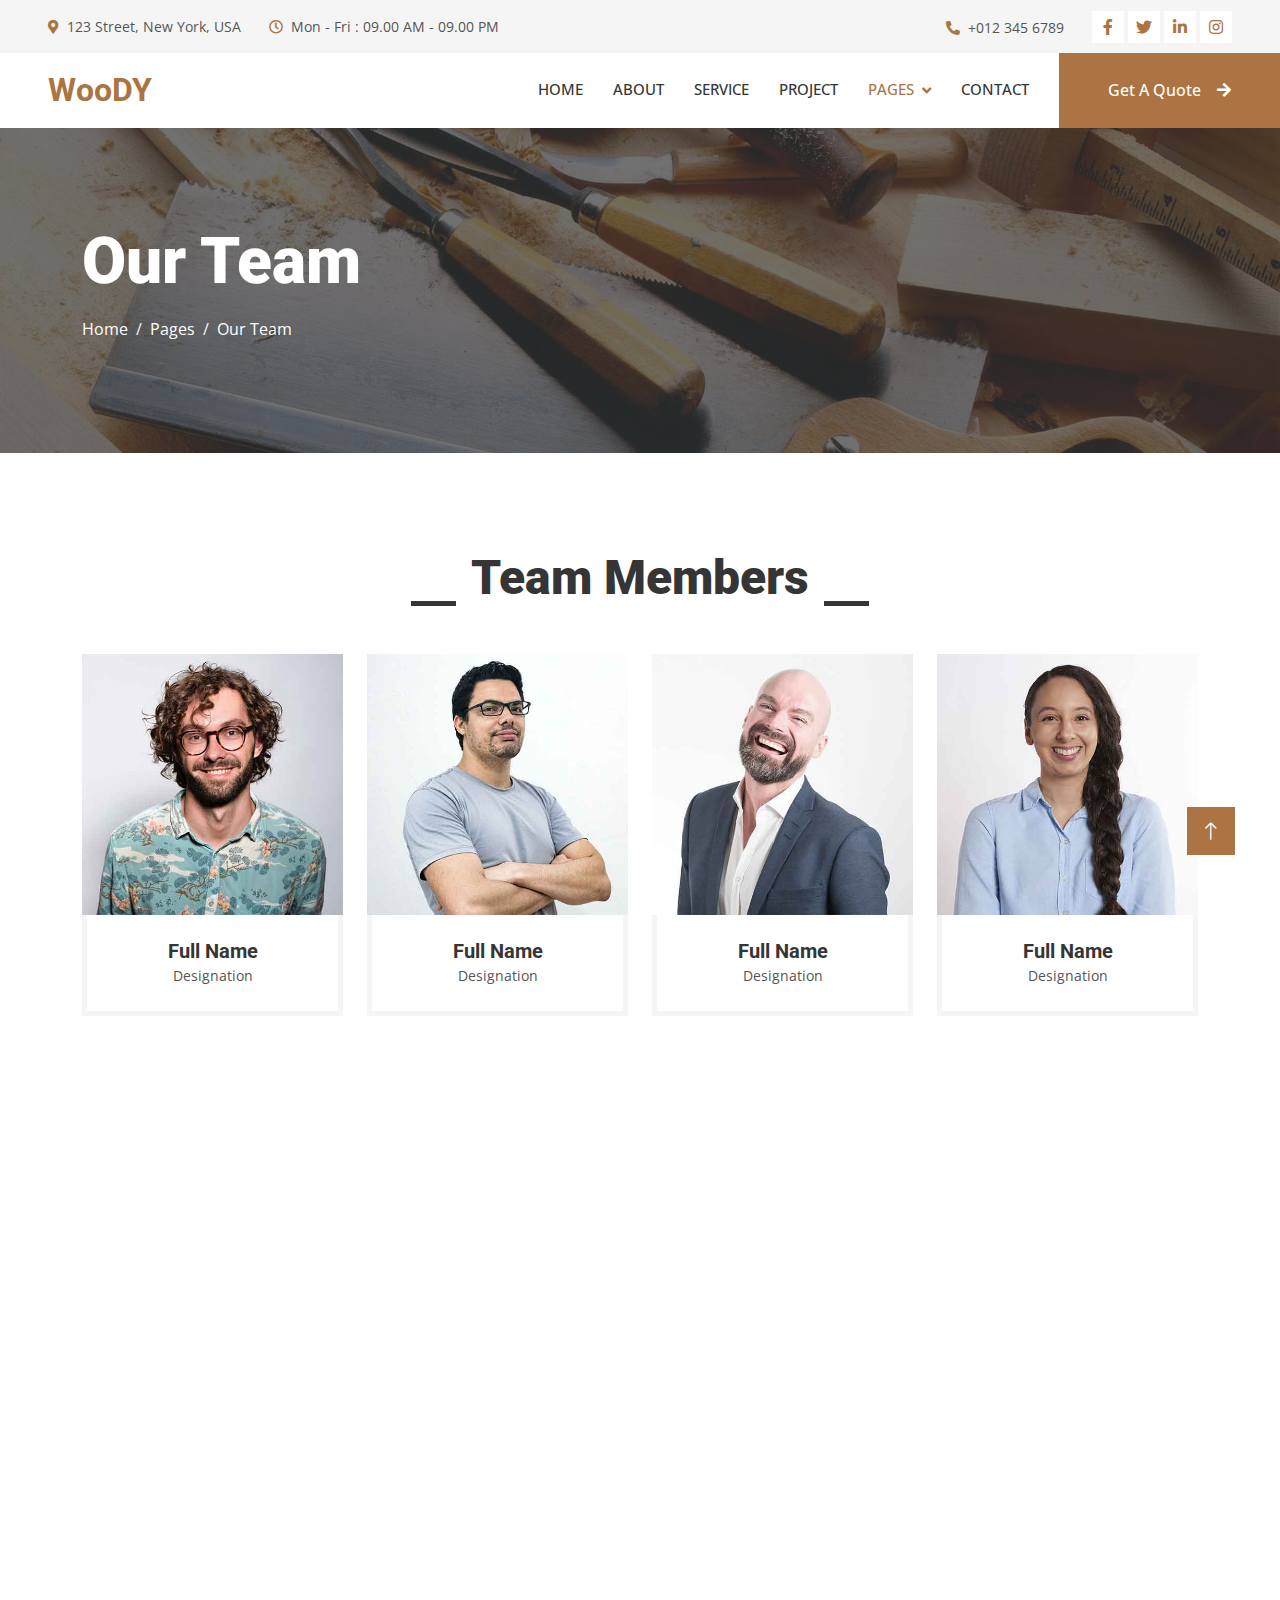
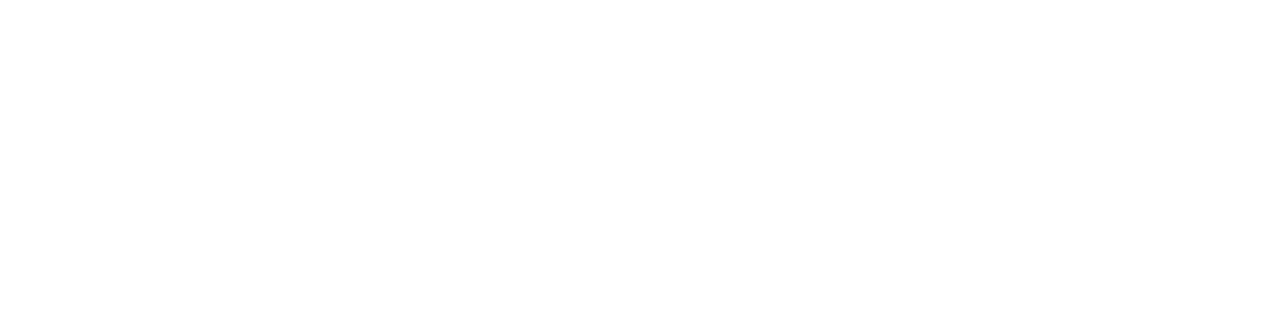
<file: team.html>
<!DOCTYPE html>
<html lang="en">

<head>
    <meta charset="utf-8">
    <title>Woody - Carpenter Website Template</title>
    <meta content="width=device-width, initial-scale=1.0" name="viewport">
    <meta content="" name="keywords">
    <meta content="" name="description">

    <!-- Favicon -->
    <link href="img/favicon.ico" rel="icon">

    <!-- Google Web Fonts -->
    <link rel="preconnect" href="https://fonts.googleapis.com">
    <link rel="preconnect" href="https://fonts.gstatic.com" crossorigin>
    <link href="https://fonts.googleapis.com/css2?family=Open+Sans:wght@400;500&family=Roboto:wght@500;700;900&display=swap" rel="stylesheet"> 

    <!-- Icon Font Stylesheet -->
    <link href="https://cdnjs.cloudflare.com/ajax/libs/font-awesome/5.10.0/css/all.min.css" rel="stylesheet">
    <link href="https://cdn.jsdelivr.net/npm/bootstrap-icons@1.4.1/font/bootstrap-icons.css" rel="stylesheet">

    <!-- Libraries Stylesheet -->
    <link href="lib/animate/animate.min.css" rel="stylesheet">
    <link href="lib/owlcarousel/assets/owl.carousel.min.css" rel="stylesheet">
    <link href="lib/lightbox/css/lightbox.min.css" rel="stylesheet">

    <!-- Customized Bootstrap Stylesheet -->
    <link href="css/bootstrap.min.css" rel="stylesheet">

    <!-- Template Stylesheet -->
    <link href="css/style.css" rel="stylesheet">
</head>

<body>
    <!-- Spinner Start -->
    <div id="spinner" class="show bg-white position-fixed translate-middle w-100 vh-100 top-50 start-50 d-flex align-items-center justify-content-center">
        <div class="spinner-grow text-primary" style="width: 3rem; height: 3rem;" role="status">
            <span class="sr-only">Loading...</span>
        </div>
    </div>
    <!-- Spinner End -->


    <!-- Topbar Start -->
    <div class="container-fluid bg-light p-0">
        <div class="row gx-0 d-none d-lg-flex">
            <div class="col-lg-7 px-5 text-start">
                <div class="h-100 d-inline-flex align-items-center py-3 me-4">
                    <small class="fa fa-map-marker-alt text-primary me-2"></small>
                    <small>123 Street, New York, USA</small>
                </div>
                <div class="h-100 d-inline-flex align-items-center py-3">
                    <small class="far fa-clock text-primary me-2"></small>
                    <small>Mon - Fri : 09.00 AM - 09.00 PM</small>
                </div>
            </div>
            <div class="col-lg-5 px-5 text-end">
                <div class="h-100 d-inline-flex align-items-center py-3 me-4">
                    <small class="fa fa-phone-alt text-primary me-2"></small>
                    <small>+012 345 6789</small>
                </div>
                <div class="h-100 d-inline-flex align-items-center">
                    <a class="btn btn-sm-square bg-white text-primary me-1" href=""><i class="fab fa-facebook-f"></i></a>
                    <a class="btn btn-sm-square bg-white text-primary me-1" href=""><i class="fab fa-twitter"></i></a>
                    <a class="btn btn-sm-square bg-white text-primary me-1" href=""><i class="fab fa-linkedin-in"></i></a>
                    <a class="btn btn-sm-square bg-white text-primary me-0" href=""><i class="fab fa-instagram"></i></a>
                </div>
            </div>
        </div>
    </div>
    <!-- Topbar End -->


    <!-- Navbar Start -->
    <nav class="navbar navbar-expand-lg bg-white navbar-light sticky-top p-0">
        <a href="index.html" class="navbar-brand d-flex align-items-center px-4 px-lg-5">
            <h2 class="m-0 text-primary">WooDY</h2>
        </a>
        <button type="button" class="navbar-toggler me-4" data-bs-toggle="collapse" data-bs-target="#navbarCollapse">
            <span class="navbar-toggler-icon"></span>
        </button>
        <div class="collapse navbar-collapse" id="navbarCollapse">
            <div class="navbar-nav ms-auto p-4 p-lg-0">
                <a href="index.html" class="nav-item nav-link">Home</a>
                <a href="about.html" class="nav-item nav-link">About</a>
                <a href="service.html" class="nav-item nav-link">Service</a>
                <a href="project.html" class="nav-item nav-link">Project</a>
                <div class="nav-item dropdown">
                    <a href="#" class="nav-link dropdown-toggle active" data-bs-toggle="dropdown">Pages</a>
                    <div class="dropdown-menu fade-up m-0">
                        <a href="feature.html" class="dropdown-item">Feature</a>
                        <a href="quote.html" class="dropdown-item">Free Quote</a>
                        <a href="team.html" class="dropdown-item active">Our Team</a>
                        <a href="testimonial.html" class="dropdown-item">Testimonial</a>
                        <a href="404.html" class="dropdown-item">404 Page</a>
                    </div>
                </div>
                <a href="contact.html" class="nav-item nav-link">Contact</a>
            </div>
            <a href="" class="btn btn-primary py-4 px-lg-5 d-none d-lg-block">Get A Quote<i class="fa fa-arrow-right ms-3"></i></a>
        </div>
    </nav>
    <!-- Navbar End -->


    <!-- Page Header Start -->
    <div class="container-fluid page-header py-5 mb-5">
        <div class="container py-5">
            <h1 class="display-3 text-white mb-3 animated slideInDown">Our Team</h1>
            <nav aria-label="breadcrumb animated slideInDown">
                <ol class="breadcrumb">
                    <li class="breadcrumb-item"><a class="text-white" href="#">Home</a></li>
                    <li class="breadcrumb-item"><a class="text-white" href="#">Pages</a></li>
                    <li class="breadcrumb-item text-white active" aria-current="page">Our Team</li>
                </ol>
            </nav>
        </div>
    </div>
    <!-- Page Header End -->


    <!-- Team Start -->
    <div class="container-xxl py-5">
        <div class="container">
            <div class="section-title text-center">
                <h1 class="display-5 mb-5">Team Members</h1>
            </div>
            <div class="row g-4">
                <div class="col-lg-3 col-md-6 wow fadeInUp" data-wow-delay="0.1s">
                    <div class="team-item">
                        <div class="overflow-hidden position-relative">
                            <img class="img-fluid" src="img/team-1.jpg" alt="">
                            <div class="team-social">
                                <a class="btn btn-square" href=""><i class="fab fa-facebook-f"></i></a>
                                <a class="btn btn-square" href=""><i class="fab fa-twitter"></i></a>
                                <a class="btn btn-square" href=""><i class="fab fa-instagram"></i></a>
                            </div>
                        </div>
                        <div class="text-center border border-5 border-light border-top-0 p-4">
                            <h5 class="mb-0">Full Name</h5>
                            <small>Designation</small>
                        </div>
                    </div>
                </div>
                <div class="col-lg-3 col-md-6 wow fadeInUp" data-wow-delay="0.3s">
                    <div class="team-item">
                        <div class="overflow-hidden position-relative">
                            <img class="img-fluid" src="img/team-2.jpg" alt="">
                            <div class="team-social">
                                <a class="btn btn-square" href=""><i class="fab fa-facebook-f"></i></a>
                                <a class="btn btn-square" href=""><i class="fab fa-twitter"></i></a>
                                <a class="btn btn-square" href=""><i class="fab fa-instagram"></i></a>
                            </div>
                        </div>
                        <div class="text-center border border-5 border-light border-top-0 p-4">
                            <h5 class="mb-0">Full Name</h5>
                            <small>Designation</small>
                        </div>
                    </div>
                </div>
                <div class="col-lg-3 col-md-6 wow fadeInUp" data-wow-delay="0.5s">
                    <div class="team-item">
                        <div class="overflow-hidden position-relative">
                            <img class="img-fluid" src="img/team-3.jpg" alt="">
                            <div class="team-social">
                                <a class="btn btn-square" href=""><i class="fab fa-facebook-f"></i></a>
                                <a class="btn btn-square" href=""><i class="fab fa-twitter"></i></a>
                                <a class="btn btn-square" href=""><i class="fab fa-instagram"></i></a>
                            </div>
                        </div>
                        <div class="text-center border border-5 border-light border-top-0 p-4">
                            <h5 class="mb-0">Full Name</h5>
                            <small>Designation</small>
                        </div>
                    </div>
                </div>
                <div class="col-lg-3 col-md-6 wow fadeInUp" data-wow-delay="0.7s">
                    <div class="team-item">
                        <div class="overflow-hidden position-relative">
                            <img class="img-fluid" src="img/team-4.jpg" alt="">
                            <div class="team-social">
                                <a class="btn btn-square" href=""><i class="fab fa-facebook-f"></i></a>
                                <a class="btn btn-square" href=""><i class="fab fa-twitter"></i></a>
                                <a class="btn btn-square" href=""><i class="fab fa-instagram"></i></a>
                            </div>
                        </div>
                        <div class="text-center border border-5 border-light border-top-0 p-4">
                            <h5 class="mb-0">Full Name</h5>
                            <small>Designation</small>
                        </div>
                    </div>
                </div>
                <div class="col-lg-3 col-md-6 wow fadeInUp" data-wow-delay="0.1s">
                    <div class="team-item">
                        <div class="overflow-hidden position-relative">
                            <img class="img-fluid" src="img/team-2.jpg" alt="">
                            <div class="team-social">
                                <a class="btn btn-square" href=""><i class="fab fa-facebook-f"></i></a>
                                <a class="btn btn-square" href=""><i class="fab fa-twitter"></i></a>
                                <a class="btn btn-square" href=""><i class="fab fa-instagram"></i></a>
                            </div>
                        </div>
                        <div class="text-center border border-5 border-light border-top-0 p-4">
                            <h5 class="mb-0">Full Name</h5>
                            <small>Designation</small>
                        </div>
                    </div>
                </div>
                <div class="col-lg-3 col-md-6 wow fadeInUp" data-wow-delay="0.3s">
                    <div class="team-item">
                        <div class="overflow-hidden position-relative">
                            <img class="img-fluid" src="img/team-3.jpg" alt="">
                            <div class="team-social">
                                <a class="btn btn-square" href=""><i class="fab fa-facebook-f"></i></a>
                                <a class="btn btn-square" href=""><i class="fab fa-twitter"></i></a>
                                <a class="btn btn-square" href=""><i class="fab fa-instagram"></i></a>
                            </div>
                        </div>
                        <div class="text-center border border-5 border-light border-top-0 p-4">
                            <h5 class="mb-0">Full Name</h5>
                            <small>Designation</small>
                        </div>
                    </div>
                </div>
                <div class="col-lg-3 col-md-6 wow fadeInUp" data-wow-delay="0.5s">
                    <div class="team-item">
                        <div class="overflow-hidden position-relative">
                            <img class="img-fluid" src="img/team-4.jpg" alt="">
                            <div class="team-social">
                                <a class="btn btn-square" href=""><i class="fab fa-facebook-f"></i></a>
                                <a class="btn btn-square" href=""><i class="fab fa-twitter"></i></a>
                                <a class="btn btn-square" href=""><i class="fab fa-instagram"></i></a>
                            </div>
                        </div>
                        <div class="text-center border border-5 border-light border-top-0 p-4">
                            <h5 class="mb-0">Full Name</h5>
                            <small>Designation</small>
                        </div>
                    </div>
                </div>
                <div class="col-lg-3 col-md-6 wow fadeInUp" data-wow-delay="0.7s">
                    <div class="team-item">
                        <div class="overflow-hidden position-relative">
                            <img class="img-fluid" src="img/team-1.jpg" alt="">
                            <div class="team-social">
                                <a class="btn btn-square" href=""><i class="fab fa-facebook-f"></i></a>
                                <a class="btn btn-square" href=""><i class="fab fa-twitter"></i></a>
                                <a class="btn btn-square" href=""><i class="fab fa-instagram"></i></a>
                            </div>
                        </div>
                        <div class="text-center border border-5 border-light border-top-0 p-4">
                            <h5 class="mb-0">Full Name</h5>
                            <small>Designation</small>
                        </div>
                    </div>
                </div>
            </div>
        </div>
    </div>
    <!-- Team End -->
        

    <!-- Footer Start -->
    <div class="container-fluid bg-dark text-light footer mt-5 pt-5 wow fadeIn" data-wow-delay="0.1s">
        <div class="container py-5">
            <div class="row g-5">
                <div class="col-lg-3 col-md-6">
                    <h4 class="text-light mb-4">Address</h4>
                    <p class="mb-2"><i class="fa fa-map-marker-alt me-3"></i>123 Street, New York, USA</p>
                    <p class="mb-2"><i class="fa fa-phone-alt me-3"></i>+012 345 67890</p>
                    <p class="mb-2"><i class="fa fa-envelope me-3"></i>info@example.com</p>
                    <div class="d-flex pt-2">
                        <a class="btn btn-outline-light btn-social" href=""><i class="fab fa-twitter"></i></a>
                        <a class="btn btn-outline-light btn-social" href=""><i class="fab fa-facebook-f"></i></a>
                        <a class="btn btn-outline-light btn-social" href=""><i class="fab fa-youtube"></i></a>
                        <a class="btn btn-outline-light btn-social" href=""><i class="fab fa-linkedin-in"></i></a>
                    </div>
                </div>
                <div class="col-lg-3 col-md-6">
                    <h4 class="text-light mb-4">Services</h4>
                    <a class="btn btn-link" href="">General Carpentry</a>
                    <a class="btn btn-link" href="">Furniture Remodeling</a>
                    <a class="btn btn-link" href="">Wooden Floor</a>
                    <a class="btn btn-link" href="">Wooden Furniture</a>
                    <a class="btn btn-link" href="">Custom Carpentry</a>
                </div>
                <div class="col-lg-3 col-md-6">
                    <h4 class="text-light mb-4">Quick Links</h4>
                    <a class="btn btn-link" href="">About Us</a>
                    <a class="btn btn-link" href="">Contact Us</a>
                    <a class="btn btn-link" href="">Our Services</a>
                    <a class="btn btn-link" href="">Terms & Condition</a>
                    <a class="btn btn-link" href="">Support</a>
                </div>
                <div class="col-lg-3 col-md-6">
                    <h4 class="text-light mb-4">Newsletter</h4>
                    <p>Dolor amet sit justo amet elitr clita ipsum elitr est.</p>
                    <div class="position-relative mx-auto" style="max-width: 400px;">
                        <input class="form-control border-0 w-100 py-3 ps-4 pe-5" type="text" placeholder="Your email">
                        <button type="button" class="btn btn-primary py-2 position-absolute top-0 end-0 mt-2 me-2">SignUp</button>
                    </div>
                </div>
            </div>
        </div>
        <div class="container">
            <div class="copyright">
                <div class="row">
                    <div class="col-md-6 text-center text-md-start mb-3 mb-md-0">
                        &copy; <a class="border-bottom" href="#">Your Site Name</a>, All Right Reserved.
                    </div>
                    <div class="col-md-6 text-center text-md-end">
                        <!--/*** This template is free as long as you keep the footer author’s credit link/attribution link/backlink. If you'd like to use the template without the footer author’s credit link/attribution link/backlink, you can purchase the Credit Removal License from "https://htmlcodex.com/credit-removal". Thank you for your support. ***/-->
                        Designed By <a class="border-bottom" href="https://htmlcodex.com">HTML Codex</a>
                    </div>
                </div>
            </div>
        </div>
    </div>
    <!-- Footer End -->


    <!-- Back to Top -->
    <a href="#" class="btn btn-lg btn-primary btn-lg-square rounded-0 back-to-top"><i class="bi bi-arrow-up"></i></a>


    <!-- JavaScript Libraries -->
    <script src="https://code.jquery.com/jquery-3.4.1.min.js"></script>
    <script src="https://cdn.jsdelivr.net/npm/bootstrap@5.0.0/dist/js/bootstrap.bundle.min.js"></script>
    <script src="lib/wow/wow.min.js"></script>
    <script src="lib/easing/easing.min.js"></script>
    <script src="lib/waypoints/waypoints.min.js"></script>
    <script src="lib/counterup/counterup.min.js"></script>
    <script src="lib/owlcarousel/owl.carousel.min.js"></script>
    <script src="lib/isotope/isotope.pkgd.min.js"></script>
    <script src="lib/lightbox/js/lightbox.min.js"></script>

    <!-- Template Javascript -->
    <script src="js/main.js"></script>
</body>

</html>
</file>
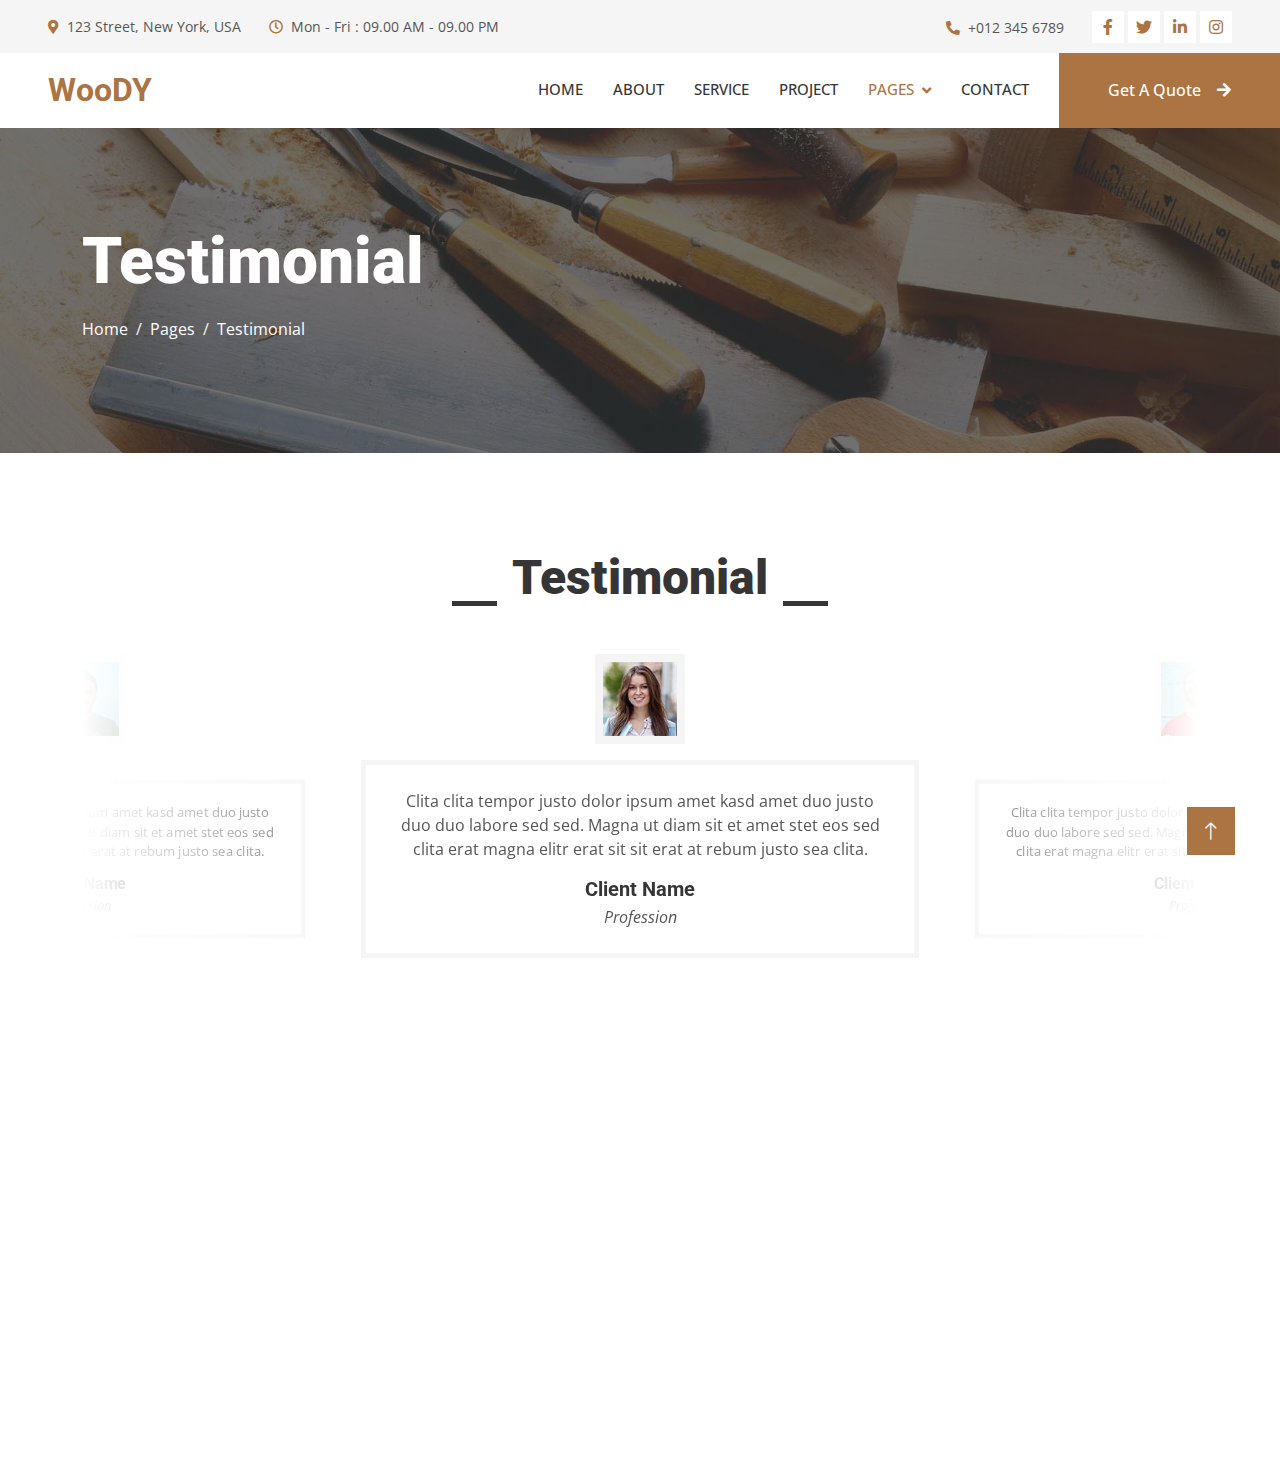
<file: testimonial.html>
<!DOCTYPE html>
<html lang="en">

<head>
    <meta charset="utf-8">
    <title>Woody - Carpenter Website Template</title>
    <meta content="width=device-width, initial-scale=1.0" name="viewport">
    <meta content="" name="keywords">
    <meta content="" name="description">

    <!-- Favicon -->
    <link href="img/favicon.ico" rel="icon">

    <!-- Google Web Fonts -->
    <link rel="preconnect" href="https://fonts.googleapis.com">
    <link rel="preconnect" href="https://fonts.gstatic.com" crossorigin>
    <link href="https://fonts.googleapis.com/css2?family=Open+Sans:wght@400;500&family=Roboto:wght@500;700;900&display=swap" rel="stylesheet"> 

    <!-- Icon Font Stylesheet -->
    <link href="https://cdnjs.cloudflare.com/ajax/libs/font-awesome/5.10.0/css/all.min.css" rel="stylesheet">
    <link href="https://cdn.jsdelivr.net/npm/bootstrap-icons@1.4.1/font/bootstrap-icons.css" rel="stylesheet">

    <!-- Libraries Stylesheet -->
    <link href="lib/animate/animate.min.css" rel="stylesheet">
    <link href="lib/owlcarousel/assets/owl.carousel.min.css" rel="stylesheet">
    <link href="lib/lightbox/css/lightbox.min.css" rel="stylesheet">

    <!-- Customized Bootstrap Stylesheet -->
    <link href="css/bootstrap.min.css" rel="stylesheet">

    <!-- Template Stylesheet -->
    <link href="css/style.css" rel="stylesheet">
</head>

<body>
    <!-- Spinner Start -->
    <div id="spinner" class="show bg-white position-fixed translate-middle w-100 vh-100 top-50 start-50 d-flex align-items-center justify-content-center">
        <div class="spinner-grow text-primary" style="width: 3rem; height: 3rem;" role="status">
            <span class="sr-only">Loading...</span>
        </div>
    </div>
    <!-- Spinner End -->


    <!-- Topbar Start -->
    <div class="container-fluid bg-light p-0">
        <div class="row gx-0 d-none d-lg-flex">
            <div class="col-lg-7 px-5 text-start">
                <div class="h-100 d-inline-flex align-items-center py-3 me-4">
                    <small class="fa fa-map-marker-alt text-primary me-2"></small>
                    <small>123 Street, New York, USA</small>
                </div>
                <div class="h-100 d-inline-flex align-items-center py-3">
                    <small class="far fa-clock text-primary me-2"></small>
                    <small>Mon - Fri : 09.00 AM - 09.00 PM</small>
                </div>
            </div>
            <div class="col-lg-5 px-5 text-end">
                <div class="h-100 d-inline-flex align-items-center py-3 me-4">
                    <small class="fa fa-phone-alt text-primary me-2"></small>
                    <small>+012 345 6789</small>
                </div>
                <div class="h-100 d-inline-flex align-items-center">
                    <a class="btn btn-sm-square bg-white text-primary me-1" href=""><i class="fab fa-facebook-f"></i></a>
                    <a class="btn btn-sm-square bg-white text-primary me-1" href=""><i class="fab fa-twitter"></i></a>
                    <a class="btn btn-sm-square bg-white text-primary me-1" href=""><i class="fab fa-linkedin-in"></i></a>
                    <a class="btn btn-sm-square bg-white text-primary me-0" href=""><i class="fab fa-instagram"></i></a>
                </div>
            </div>
        </div>
    </div>
    <!-- Topbar End -->


    <!-- Navbar Start -->
    <nav class="navbar navbar-expand-lg bg-white navbar-light sticky-top p-0">
        <a href="index.html" class="navbar-brand d-flex align-items-center px-4 px-lg-5">
            <h2 class="m-0 text-primary">WooDY</h2>
        </a>
        <button type="button" class="navbar-toggler me-4" data-bs-toggle="collapse" data-bs-target="#navbarCollapse">
            <span class="navbar-toggler-icon"></span>
        </button>
        <div class="collapse navbar-collapse" id="navbarCollapse">
            <div class="navbar-nav ms-auto p-4 p-lg-0">
                <a href="index.html" class="nav-item nav-link">Home</a>
                <a href="about.html" class="nav-item nav-link">About</a>
                <a href="service.html" class="nav-item nav-link">Service</a>
                <a href="project.html" class="nav-item nav-link">Project</a>
                <div class="nav-item dropdown">
                    <a href="#" class="nav-link dropdown-toggle active" data-bs-toggle="dropdown">Pages</a>
                    <div class="dropdown-menu fade-up m-0">
                        <a href="feature.html" class="dropdown-item">Feature</a>
                        <a href="quote.html" class="dropdown-item">Free Quote</a>
                        <a href="team.html" class="dropdown-item">Our Team</a>
                        <a href="testimonial.html" class="dropdown-item active">Testimonial</a>
                        <a href="404.html" class="dropdown-item">404 Page</a>
                    </div>
                </div>
                <a href="contact.html" class="nav-item nav-link">Contact</a>
            </div>
            <a href="" class="btn btn-primary py-4 px-lg-5 d-none d-lg-block">Get A Quote<i class="fa fa-arrow-right ms-3"></i></a>
        </div>
    </nav>
    <!-- Navbar End -->


    <!-- Page Header Start -->
    <div class="container-fluid page-header py-5 mb-5">
        <div class="container py-5">
            <h1 class="display-3 text-white mb-3 animated slideInDown">Testimonial</h1>
            <nav aria-label="breadcrumb animated slideInDown">
                <ol class="breadcrumb">
                    <li class="breadcrumb-item"><a class="text-white" href="#">Home</a></li>
                    <li class="breadcrumb-item"><a class="text-white" href="#">Pages</a></li>
                    <li class="breadcrumb-item text-white active" aria-current="page">Testimonial</li>
                </ol>
            </nav>
        </div>
    </div>
    <!-- Page Header End -->


    <!-- Testimonial Start -->
    <div class="container-xxl py-5 wow fadeInUp" data-wow-delay="0.1s">
        <div class="container">
            <div class="section-title text-center">
                <h1 class="display-5 mb-5">Testimonial</h1>
            </div>
            <div class="owl-carousel testimonial-carousel">
                <div class="testimonial-item text-center">
                    <img class="img-fluid bg-light p-2 mx-auto mb-3" src="img/testimonial-1.jpg" style="width: 90px; height: 90px;">
                    <div class="testimonial-text text-center p-4">
                        <p>Clita clita tempor justo dolor ipsum amet kasd amet duo justo duo duo labore sed sed. Magna ut diam sit et amet stet eos sed clita erat magna elitr erat sit sit erat at rebum justo sea clita.</p>
                        <h5 class="mb-1">Client Name</h5>
                        <span class="fst-italic">Profession</span>
                    </div>
                </div>
                <div class="testimonial-item text-center">
                    <img class="img-fluid bg-light p-2 mx-auto mb-3" src="img/testimonial-2.jpg" style="width: 90px; height: 90px;">
                    <div class="testimonial-text text-center p-4">
                        <p>Clita clita tempor justo dolor ipsum amet kasd amet duo justo duo duo labore sed sed. Magna ut diam sit et amet stet eos sed clita erat magna elitr erat sit sit erat at rebum justo sea clita.</p>
                        <h5 class="mb-1">Client Name</h5>
                        <span class="fst-italic">Profession</span>
                    </div>
                </div>
                <div class="testimonial-item text-center">
                    <img class="img-fluid bg-light p-2 mx-auto mb-3" src="img/testimonial-3.jpg" style="width: 90px; height: 90px;">
                    <div class="testimonial-text text-center p-4">
                        <p>Clita clita tempor justo dolor ipsum amet kasd amet duo justo duo duo labore sed sed. Magna ut diam sit et amet stet eos sed clita erat magna elitr erat sit sit erat at rebum justo sea clita.</p>
                        <h5 class="mb-1">Client Name</h5>
                        <span class="fst-italic">Profession</span>
                    </div>
                </div>
            </div>
        </div>
    </div>
    <!-- Testimonial End -->
        

    <!-- Footer Start -->
    <div class="container-fluid bg-dark text-light footer mt-5 pt-5 wow fadeIn" data-wow-delay="0.1s">
        <div class="container py-5">
            <div class="row g-5">
                <div class="col-lg-3 col-md-6">
                    <h4 class="text-light mb-4">Address</h4>
                    <p class="mb-2"><i class="fa fa-map-marker-alt me-3"></i>123 Street, New York, USA</p>
                    <p class="mb-2"><i class="fa fa-phone-alt me-3"></i>+012 345 67890</p>
                    <p class="mb-2"><i class="fa fa-envelope me-3"></i>info@example.com</p>
                    <div class="d-flex pt-2">
                        <a class="btn btn-outline-light btn-social" href=""><i class="fab fa-twitter"></i></a>
                        <a class="btn btn-outline-light btn-social" href=""><i class="fab fa-facebook-f"></i></a>
                        <a class="btn btn-outline-light btn-social" href=""><i class="fab fa-youtube"></i></a>
                        <a class="btn btn-outline-light btn-social" href=""><i class="fab fa-linkedin-in"></i></a>
                    </div>
                </div>
                <div class="col-lg-3 col-md-6">
                    <h4 class="text-light mb-4">Services</h4>
                    <a class="btn btn-link" href="">General Carpentry</a>
                    <a class="btn btn-link" href="">Furniture Remodeling</a>
                    <a class="btn btn-link" href="">Wooden Floor</a>
                    <a class="btn btn-link" href="">Wooden Furniture</a>
                    <a class="btn btn-link" href="">Custom Carpentry</a>
                </div>
                <div class="col-lg-3 col-md-6">
                    <h4 class="text-light mb-4">Quick Links</h4>
                    <a class="btn btn-link" href="">About Us</a>
                    <a class="btn btn-link" href="">Contact Us</a>
                    <a class="btn btn-link" href="">Our Services</a>
                    <a class="btn btn-link" href="">Terms & Condition</a>
                    <a class="btn btn-link" href="">Support</a>
                </div>
                <div class="col-lg-3 col-md-6">
                    <h4 class="text-light mb-4">Newsletter</h4>
                    <p>Dolor amet sit justo amet elitr clita ipsum elitr est.</p>
                    <div class="position-relative mx-auto" style="max-width: 400px;">
                        <input class="form-control border-0 w-100 py-3 ps-4 pe-5" type="text" placeholder="Your email">
                        <button type="button" class="btn btn-primary py-2 position-absolute top-0 end-0 mt-2 me-2">SignUp</button>
                    </div>
                </div>
            </div>
        </div>
        <div class="container">
            <div class="copyright">
                <div class="row">
                    <div class="col-md-6 text-center text-md-start mb-3 mb-md-0">
                        &copy; <a class="border-bottom" href="#">Your Site Name</a>, All Right Reserved.
                    </div>
                    <div class="col-md-6 text-center text-md-end">
                        <!--/*** This template is free as long as you keep the footer author’s credit link/attribution link/backlink. If you'd like to use the template without the footer author’s credit link/attribution link/backlink, you can purchase the Credit Removal License from "https://htmlcodex.com/credit-removal". Thank you for your support. ***/-->
                        Designed By <a class="border-bottom" href="https://htmlcodex.com">HTML Codex</a>
                    </div>
                </div>
            </div>
        </div>
    </div>
    <!-- Footer End -->


    <!-- Back to Top -->
    <a href="#" class="btn btn-lg btn-primary btn-lg-square rounded-0 back-to-top"><i class="bi bi-arrow-up"></i></a>


    <!-- JavaScript Libraries -->
    <script src="https://code.jquery.com/jquery-3.4.1.min.js"></script>
    <script src="https://cdn.jsdelivr.net/npm/bootstrap@5.0.0/dist/js/bootstrap.bundle.min.js"></script>
    <script src="lib/wow/wow.min.js"></script>
    <script src="lib/easing/easing.min.js"></script>
    <script src="lib/waypoints/waypoints.min.js"></script>
    <script src="lib/counterup/counterup.min.js"></script>
    <script src="lib/owlcarousel/owl.carousel.min.js"></script>
    <script src="lib/isotope/isotope.pkgd.min.js"></script>
    <script src="lib/lightbox/js/lightbox.min.js"></script>

    <!-- Template Javascript -->
    <script src="js/main.js"></script>
</body>

</html>
</file>
<file: css/style.css>
/********** Template CSS **********/
:root {
    --primary: #AB7442;
    --light: #F5F5F5;
    --dark: #353535;
}

.fw-medium {
    font-weight: 500 !important;
}

.fw-bold {
    font-weight: 700 !important;
}

.fw-black {
    font-weight: 900 !important;
}

.back-to-top {
    position: fixed;
    display: none;
    right: 45px;
    bottom: 45px;
    z-index: 99;
}


/*** Spinner ***/
#spinner {
    opacity: 0;
    visibility: hidden;
    transition: opacity .5s ease-out, visibility 0s linear .5s;
    z-index: 99999;
}

#spinner.show {
    transition: opacity .5s ease-out, visibility 0s linear 0s;
    visibility: visible;
    opacity: 1;
}


/*** Button ***/
.btn {
    font-weight: 500;
    transition: .5s;
}

.btn.btn-primary,
.btn.btn-secondary {
    color: #FFFFFF;
}

.btn-square {
    width: 38px;
    height: 38px;
}

.btn-sm-square {
    width: 32px;
    height: 32px;
}

.btn-lg-square {
    width: 48px;
    height: 48px;
}

.btn-square,
.btn-sm-square,
.btn-lg-square {
    padding: 0;
    display: flex;
    align-items: center;
    justify-content: center;
    font-weight: normal;
}

/*** Navbar ***/
.navbar .dropdown-toggle::after {
    border: none;
    content: "\f107";
    font-family: "Font Awesome 5 Free";
    font-weight: 900;
    vertical-align: middle;
    margin-left: 8px;
}

.navbar-light .navbar-nav .nav-link {
    margin-right: 30px;
    padding: 25px 0;
    color: #FFFFFF;
    font-size: 15px;
    font-weight: 500;
    text-transform: uppercase;
    outline: none;
}

.navbar-light .navbar-nav .nav-link:hover,
.navbar-light .navbar-nav .nav-link.active {
    color: var(--primary);
}

@media (max-width: 991.98px) {
    .navbar-light .navbar-nav .nav-link  {
        margin-right: 0;
        padding: 10px 0;
    }

    .navbar-light .navbar-nav {
        border-top: 1px solid #EEEEEE;
    }
}

.navbar-light .navbar-brand,
.navbar-light a.btn {
    height: 75px;
}

.navbar-light .navbar-nav .nav-link {
    color: var(--dark);
    font-weight: 500;
}

.navbar-light.sticky-top {
    top: -100px;
    transition: .5s;
}

@media (min-width: 992px) {
    .navbar .nav-item .dropdown-menu {
        display: block;
        border: none;
        margin-top: 0;
        top: 150%;
        opacity: 0;
        visibility: hidden;
        transition: .5s;
    }

    .navbar .nav-item:hover .dropdown-menu {
        top: 100%;
        visibility: visible;
        transition: .5s;
        opacity: 1;
    }
}


/*** Header ***/
@media (max-width: 768px) {
    .header-carousel .owl-carousel-item {
        position: relative;
        min-height: 500px;
    }
    
    .header-carousel .owl-carousel-item img {
        position: absolute;
        width: 100%;
        height: 100%;
        object-fit: cover;
    }

    .header-carousel .owl-carousel-item h5,
    .header-carousel .owl-carousel-item p {
        font-size: 14px !important;
        font-weight: 400 !important;
    }

    .header-carousel .owl-carousel-item h1 {
        font-size: 30px;
        font-weight: 600;
    }
}

.header-carousel .owl-nav {
    position: absolute;
    width: 200px;
    height: 45px;
    bottom: 30px;
    left: 50%;
    transform: translateX(-50%);
    display: flex;
    justify-content: space-between;
}

.header-carousel .owl-nav .owl-prev,
.header-carousel .owl-nav .owl-next {
    width: 45px;
    height: 45px;
    display: flex;
    align-items: center;
    justify-content: center;
    color: #FFFFFF;
    background: transparent;
    border: 1px solid #FFFFFF;
    font-size: 22px;
    transition: .5s;
}

.header-carousel .owl-nav .owl-prev:hover,
.header-carousel .owl-nav .owl-next:hover {
    background: var(--primary);
    border-color: var(--primary);
}

.header-carousel .owl-dots {
    position: absolute;
    height: 45px;
    bottom: 30px;
    left: 50%;
    transform: translateX(-50%);
    display: flex;
    align-items: center;
    justify-content: center;
}

.header-carousel .owl-dot {
    position: relative;
    display: inline-block;
    margin: 0 5px;
    width: 15px;
    height: 15px;
    background: transparent;
    border: 1px solid #FFFFFF;
    transition: .5s;
}

.header-carousel .owl-dot::after {
    position: absolute;
    content: "";
    width: 5px;
    height: 5px;
    top: 4px;
    left: 4px;
    background: transparent;
    border: 1px solid #FFFFFF;
}

.header-carousel .owl-dot.active {
    background: var(--primary);
    border-color: var(--primary);
}

.page-header {
    background: linear-gradient(rgba(53, 53, 53, .7), rgba(53, 53, 53, .7)), url(../img/carousel-1.jpg) center center no-repeat;
    background-size: cover;
}

.breadcrumb-item + .breadcrumb-item::before {
    color: var(--light);
}


/*** Section Title ***/
.section-title h1 {
    position: relative;
    display: inline-block;
    padding: 0 60px;
}

.section-title.text-start h1 {
    padding-left: 0;
}

.section-title h1::before,
.section-title h1::after {
    position: absolute;
    content: "";
    width: 45px;
    height: 5px;
    bottom: 0;
    background: var(--dark);
}

.section-title h1::before {
    left: 0;
}

.section-title h1::after {
    right: 0;
}

.section-title.text-start h1::before {
    display: none;
}


/*** About ***/
@media (min-width: 992px) {
    .container.about {
        max-width: 100% !important;
    }

    .about-text  {
        padding-right: calc(((100% - 960px) / 2) + .75rem);
    }
}

@media (min-width: 1200px) {
    .about-text  {
        padding-right: calc(((100% - 1140px) / 2) + .75rem);
    }
}

@media (min-width: 1400px) {
    .about-text  {
        padding-right: calc(((100% - 1320px) / 2) + .75rem);
    }
}


/*** Service ***/
.service-item img {
    transition: .5s;
}

.service-item:hover img {
    transform: scale(1.1);
}


/*** Feature ***/
@media (min-width: 992px) {
    .container.feature {
        max-width: 100% !important;
    }

    .feature-text  {
        padding-left: calc(((100% - 960px) / 2) + .75rem);
    }
}

@media (min-width: 1200px) {
    .feature-text  {
        padding-left: calc(((100% - 1140px) / 2) + .75rem);
    }
}

@media (min-width: 1400px) {
    .feature-text  {
        padding-left: calc(((100% - 1320px) / 2) + .75rem);
    }
}


/*** Project Portfolio ***/
#portfolio-flters li {
    display: inline-block;
    font-weight: 500;
    color: var(--dark);
    cursor: pointer;
    transition: .5s;
    border-bottom: 2px solid transparent;
}

#portfolio-flters li:hover,
#portfolio-flters li.active {
    color: var(--primary);
    border-color: var(--primary);
}

.portfolio-item img {
    transition: .5s;
}

.portfolio-item:hover img {
    transform: scale(1.1);
}

.portfolio-item .portfolio-overlay {
    position: absolute;
    display: flex;
    align-items: center;
    justify-content: center;
    width: 0;
    height: 0;
    bottom: 0;
    left: 50%;
    background: rgba(53, 53, 53, .7);
    transition: .5s;
}

.portfolio-item:hover .portfolio-overlay {
    width: 100%;
    height: 100%;
    left: 0;
}

.portfolio-item .portfolio-overlay .btn {
    opacity: 0;
}

.portfolio-item:hover .portfolio-overlay .btn {
    opacity: 1;
}


/*** Quote ***/
@media (min-width: 992px) {
    .container.quote {
        max-width: 100% !important;
    }

    .quote-text  {
        padding-right: calc(((100% - 960px) / 2) + .75rem);
    }
}

@media (min-width: 1200px) {
    .quote-text  {
        padding-right: calc(((100% - 1140px) / 2) + .75rem);
    }
}

@media (min-width: 1400px) {
    .quote-text  {
        padding-right: calc(((100% - 1320px) / 2) + .75rem);
    }
}


/*** Team ***/
.team-item img {
    transition: .5s;
}

.team-item:hover img {
    transform: scale(1.1);
}

.team-item .team-social {
    position: absolute;
    width: 38px;
    top: 50%;
    left: -38px;
    transform: translateY(-50%);
    display: flex;
    flex-direction: column;
    background: #FFFFFF;
    transition: .5s;
}

.team-item .team-social .btn {
    color: var(--primary);
    background: #FFFFFF;
}

.team-item .team-social .btn:hover {
    color: #FFFFFF;
    background: var(--primary);
}

.team-item:hover .team-social {
    left: 0;
}


/*** Testimonial ***/
.testimonial-carousel::before {
    position: absolute;
    content: "";
    top: 0;
    left: 0;
    height: 100%;
    width: 0;
    background: linear-gradient(to right, rgba(255, 255, 255, 1) 0%, rgba(255, 255, 255, 0) 100%);
    z-index: 1;
}

.testimonial-carousel::after {
    position: absolute;
    content: "";
    top: 0;
    right: 0;
    height: 100%;
    width: 0;
    background: linear-gradient(to left, rgba(255, 255, 255, 1) 0%, rgba(255, 255, 255, 0) 100%);
    z-index: 1;
}

@media (min-width: 768px) {
    .testimonial-carousel::before,
    .testimonial-carousel::after {
        width: 200px;
    }
}

@media (min-width: 992px) {
    .testimonial-carousel::before,
    .testimonial-carousel::after {
        width: 300px;
    }
}

.testimonial-carousel .owl-item .testimonial-text {
    border: 5px solid var(--light);
    transform: scale(.8);
    transition: .5s;
}

.testimonial-carousel .owl-item.center .testimonial-text {
    transform: scale(1);
}

.testimonial-carousel .owl-nav {
    position: absolute;
    width: 350px;
    top: 10px;
    left: 50%;
    transform: translateX(-50%);
    display: flex;
    justify-content: space-between;
    opacity: 0;
    transition: .5s;
    z-index: 1;
}

.testimonial-carousel:hover .owl-nav {
    width: 300px;
    opacity: 1;
}

.testimonial-carousel .owl-nav .owl-prev,
.testimonial-carousel .owl-nav .owl-next {
    position: relative;
    color: var(--primary);
    font-size: 45px;
    transition: .5s;
}

.testimonial-carousel .owl-nav .owl-prev:hover,
.testimonial-carousel .owl-nav .owl-next:hover {
    color: var(--dark);
}


/*** Contact ***/
@media (min-width: 992px) {
    .container.contact {
        max-width: 100% !important;
    }

    .contact-text  {
        padding-left: calc(((100% - 960px) / 2) + .75rem);
    }
}

@media (min-width: 1200px) {
    .contact-text  {
        padding-left: calc(((100% - 1140px) / 2) + .75rem);
    }
}

@media (min-width: 1400px) {
    .contact-text  {
        padding-left: calc(((100% - 1320px) / 2) + .75rem);
    }
}


/*** Footer ***/
.footer {
    background: linear-gradient(rgba(53, 53, 53, .7), rgba(53, 53, 53, .7)), url(../img/footer.jpg) center center no-repeat;
    background-size: cover;
}

.footer .btn.btn-social {
    margin-right: 5px;
    width: 35px;
    height: 35px;
    display: flex;
    align-items: center;
    justify-content: center;
    color: var(--light);
    border: 1px solid #FFFFFF;
    transition: .3s;
}

.footer .btn.btn-social:hover {
    color: var(--primary);
}

.footer .btn.btn-link {
    display: block;
    margin-bottom: 5px;
    padding: 0;
    text-align: left;
    color: #FFFFFF;
    font-size: 15px;
    font-weight: normal;
    text-transform: capitalize;
    transition: .3s;
}

.footer .btn.btn-link::before {
    position: relative;
    content: "\f105";
    font-family: "Font Awesome 5 Free";
    font-weight: 900;
    margin-right: 10px;
}

.footer .btn.btn-link:hover {
    color: var(--primary);
    letter-spacing: 1px;
    box-shadow: none;
}

.footer .copyright {
    padding: 25px 0;
    font-size: 15px;
    border-top: 1px solid rgba(256, 256, 256, .1);
}

.footer .copyright a {
    color: var(--light);
}

.footer .copyright a:hover {
    color: var(--primary);
}
</file>
